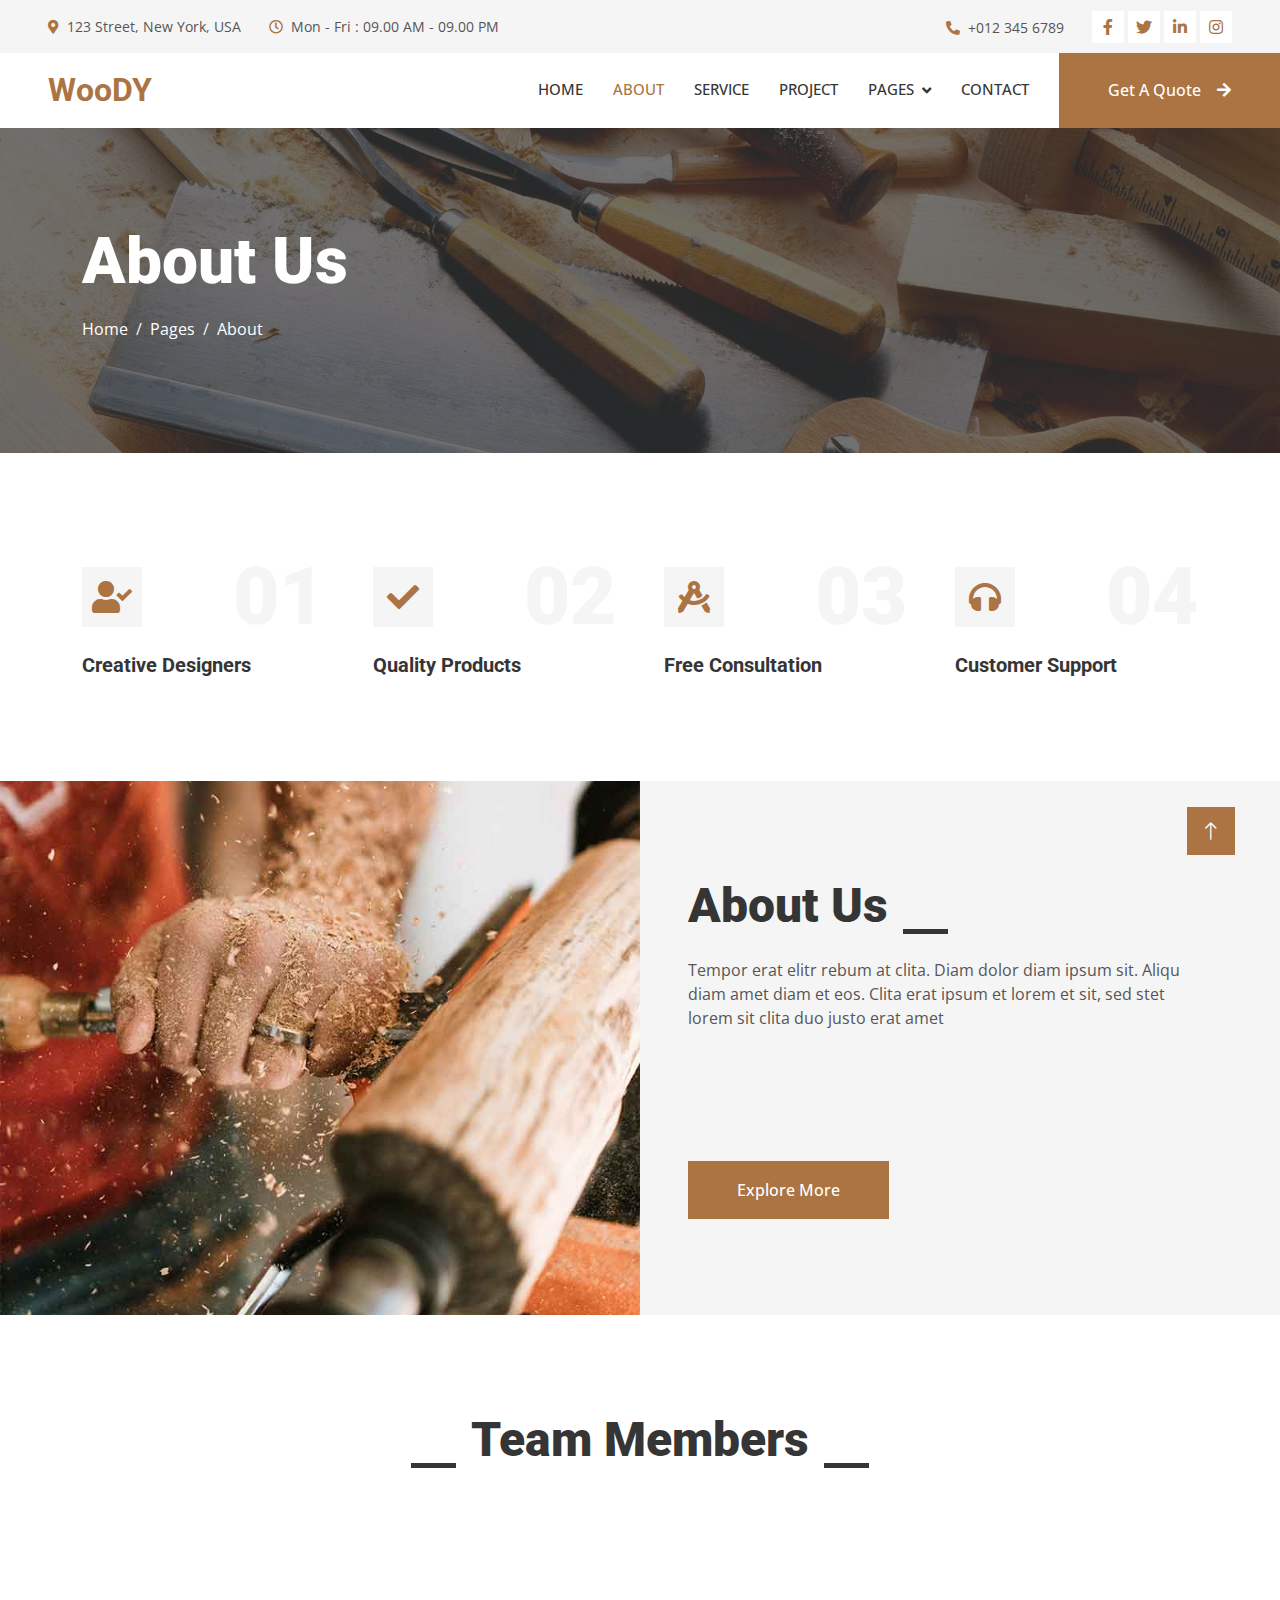
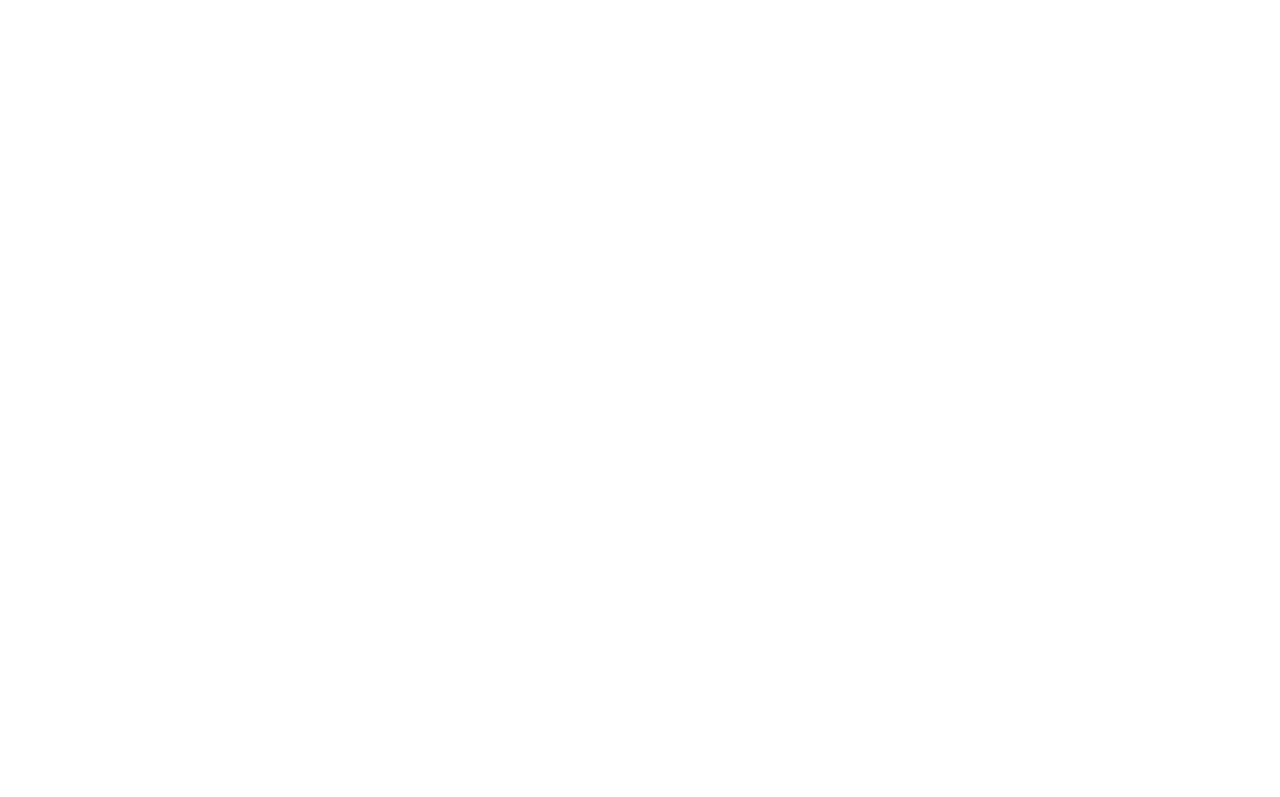
<file: about.html>
<!DOCTYPE html>
<html lang="en">

<head>
    <meta charset="utf-8">
    <title>Woody - Carpenter Website Template</title>
    <meta content="width=device-width, initial-scale=1.0" name="viewport">
    <meta content="" name="keywords">
    <meta content="" name="description">

    <!-- Favicon -->
    <link href="img/favicon.ico" rel="icon">

    <!-- Google Web Fonts -->
    <link rel="preconnect" href="https://fonts.googleapis.com">
    <link rel="preconnect" href="https://fonts.gstatic.com" crossorigin>
    <link href="https://fonts.googleapis.com/css2?family=Open+Sans:wght@400;500&family=Roboto:wght@500;700;900&display=swap" rel="stylesheet"> 

    <!-- Icon Font Stylesheet -->
    <link href="https://cdnjs.cloudflare.com/ajax/libs/font-awesome/5.10.0/css/all.min.css" rel="stylesheet">
    <link href="https://cdn.jsdelivr.net/npm/bootstrap-icons@1.4.1/font/bootstrap-icons.css" rel="stylesheet">

    <!-- Libraries Stylesheet -->
    <link href="lib/animate/animate.min.css" rel="stylesheet">
    <link href="lib/owlcarousel/assets/owl.carousel.min.css" rel="stylesheet">
    <link href="lib/lightbox/css/lightbox.min.css" rel="stylesheet">

    <!-- Customized Bootstrap Stylesheet -->
    <link href="css/bootstrap.min.css" rel="stylesheet">

    <!-- Template Stylesheet -->
    <link href="css/style.css" rel="stylesheet">
</head>

<body>
    <!-- Spinner Start -->
    <div id="spinner" class="show bg-white position-fixed translate-middle w-100 vh-100 top-50 start-50 d-flex align-items-center justify-content-center">
        <div class="spinner-grow text-primary" style="width: 3rem; height: 3rem;" role="status">
            <span class="sr-only">Loading...</span>
        </div>
    </div>
    <!-- Spinner End -->


    <!-- Topbar Start -->
    <div class="container-fluid bg-light p-0">
        <div class="row gx-0 d-none d-lg-flex">
            <div class="col-lg-7 px-5 text-start">
                <div class="h-100 d-inline-flex align-items-center py-3 me-4">
                    <small class="fa fa-map-marker-alt text-primary me-2"></small>
                    <small>123 Street, New York, USA</small>
                </div>
                <div class="h-100 d-inline-flex align-items-center py-3">
                    <small class="far fa-clock text-primary me-2"></small>
                    <small>Mon - Fri : 09.00 AM - 09.00 PM</small>
                </div>
            </div>
            <div class="col-lg-5 px-5 text-end">
                <div class="h-100 d-inline-flex align-items-center py-3 me-4">
                    <small class="fa fa-phone-alt text-primary me-2"></small>
                    <small>+012 345 6789</small>
                </div>
                <div class="h-100 d-inline-flex align-items-center">
                    <a class="btn btn-sm-square bg-white text-primary me-1" href=""><i class="fab fa-facebook-f"></i></a>
                    <a class="btn btn-sm-square bg-white text-primary me-1" href=""><i class="fab fa-twitter"></i></a>
                    <a class="btn btn-sm-square bg-white text-primary me-1" href=""><i class="fab fa-linkedin-in"></i></a>
                    <a class="btn btn-sm-square bg-white text-primary me-0" href=""><i class="fab fa-instagram"></i></a>
                </div>
            </div>
        </div>
    </div>
    <!-- Topbar End -->


    <!-- Navbar Start -->
    <nav class="navbar navbar-expand-lg bg-white navbar-light sticky-top p-0">
        <a href="index.html" class="navbar-brand d-flex align-items-center px-4 px-lg-5">
            <h2 class="m-0 text-primary">WooDY</h2>
        </a>
        <button type="button" class="navbar-toggler me-4" data-bs-toggle="collapse" data-bs-target="#navbarCollapse">
            <span class="navbar-toggler-icon"></span>
        </button>
        <div class="collapse navbar-collapse" id="navbarCollapse">
            <div class="navbar-nav ms-auto p-4 p-lg-0">
                <a href="index.html" class="nav-item nav-link">Home</a>
                <a href="about.html" class="nav-item nav-link active">About</a>
                <a href="service.html" class="nav-item nav-link">Service</a>
                <a href="project.html" class="nav-item nav-link">Project</a>
                <div class="nav-item dropdown">
                    <a href="#" class="nav-link dropdown-toggle" data-bs-toggle="dropdown">Pages</a>
                    <div class="dropdown-menu fade-up m-0">
                        <a href="feature.html" class="dropdown-item">Feature</a>
                        <a href="quote.html" class="dropdown-item">Free Quote</a>
                        <a href="team.html" class="dropdown-item">Our Team</a>
                        <a href="testimonial.html" class="dropdown-item">Testimonial</a>
                        <a href="404.html" class="dropdown-item">404 Page</a>
                    </div>
                </div>
                <a href="contact.html" class="nav-item nav-link">Contact</a>
            </div>
            <a href="" class="btn btn-primary py-4 px-lg-5 d-none d-lg-block">Get A Quote<i class="fa fa-arrow-right ms-3"></i></a>
        </div>
    </nav>
    <!-- Navbar End -->


    <!-- Page Header Start -->
    <div class="container-fluid page-header py-5 mb-5">
        <div class="container py-5">
            <h1 class="display-3 text-white mb-3 animated slideInDown">About Us</h1>
            <nav aria-label="breadcrumb animated slideInDown">
                <ol class="breadcrumb">
                    <li class="breadcrumb-item"><a class="text-white" href="#">Home</a></li>
                    <li class="breadcrumb-item"><a class="text-white" href="#">Pages</a></li>
                    <li class="breadcrumb-item text-white active" aria-current="page">About</li>
                </ol>
            </nav>
        </div>
    </div>
    <!-- Page Header End -->


    <!-- Feature Start -->
    <div class="container-xxl py-5">
        <div class="container">
            <div class="row g-5">
                <div class="col-md-6 col-lg-3 wow fadeIn" data-wow-delay="0.1s">
                    <div class="d-flex align-items-center justify-content-between mb-2">
                        <div class="d-flex align-items-center justify-content-center bg-light" style="width: 60px; height: 60px;">
                            <i class="fa fa-user-check fa-2x text-primary"></i>
                        </div>
                        <h1 class="display-1 text-light mb-0">01</h1>
                    </div>
                    <h5>Creative Designers</h5>
                </div>
                <div class="col-md-6 col-lg-3 wow fadeIn" data-wow-delay="0.3s">
                    <div class="d-flex align-items-center justify-content-between mb-2">
                        <div class="d-flex align-items-center justify-content-center bg-light" style="width: 60px; height: 60px;">
                            <i class="fa fa-check fa-2x text-primary"></i>
                        </div>
                        <h1 class="display-1 text-light mb-0">02</h1>
                    </div>
                    <h5>Quality Products</h5>
                </div>
                <div class="col-md-6 col-lg-3 wow fadeIn" data-wow-delay="0.5s">
                    <div class="d-flex align-items-center justify-content-between mb-2">
                        <div class="d-flex align-items-center justify-content-center bg-light" style="width: 60px; height: 60px;">
                            <i class="fa fa-drafting-compass fa-2x text-primary"></i>
                        </div>
                        <h1 class="display-1 text-light mb-0">03</h1>
                    </div>
                    <h5>Free Consultation</h5>
                </div>
                <div class="col-md-6 col-lg-3 wow fadeIn" data-wow-delay="0.7s">
                    <div class="d-flex align-items-center justify-content-between mb-2">
                        <div class="d-flex align-items-center justify-content-center bg-light" style="width: 60px; height: 60px;">
                            <i class="fa fa-headphones fa-2x text-primary"></i>
                        </div>
                        <h1 class="display-1 text-light mb-0">04</h1>
                    </div>
                    <h5>Customer Support</h5>
                </div>
            </div>
        </div>
    </div>
    <!-- Feature Start -->



    <!-- About Start -->
    <div class="container-fluid bg-light overflow-hidden my-5 px-lg-0">
        <div class="container about px-lg-0">
            <div class="row g-0 mx-lg-0">
                <div class="col-lg-6 ps-lg-0" style="min-height: 400px;">
                    <div class="position-relative h-100">
                        <img class="position-absolute img-fluid w-100 h-100" src="img/about.jpg" style="object-fit: cover;" alt="">
                    </div>
                </div>
                <div class="col-lg-6 about-text py-5 wow fadeIn" data-wow-delay="0.5s">
                    <div class="p-lg-5 pe-lg-0">
                        <div class="section-title text-start">
                            <h1 class="display-5 mb-4">About Us</h1>
                        </div>
                        <p class="mb-4 pb-2">Tempor erat elitr rebum at clita. Diam dolor diam ipsum sit. Aliqu diam amet diam et eos. Clita erat ipsum et lorem et sit, sed stet lorem sit clita duo justo erat amet</p>
                        <div class="row g-4 mb-4 pb-2">
                            <div class="col-sm-6 wow fadeIn" data-wow-delay="0.1s">
                                <div class="d-flex align-items-center">
                                    <div class="d-flex flex-shrink-0 align-items-center justify-content-center bg-white" style="width: 60px; height: 60px;">
                                        <i class="fa fa-users fa-2x text-primary"></i>
                                    </div>
                                    <div class="ms-3">
                                        <h2 class="text-primary mb-1" data-toggle="counter-up">1234</h2>
                                        <p class="fw-medium mb-0">Happy Clients</p>
                                    </div>
                                </div>
                            </div>
                            <div class="col-sm-6 wow fadeIn" data-wow-delay="0.3s">
                                <div class="d-flex align-items-center">
                                    <div class="d-flex flex-shrink-0 align-items-center justify-content-center bg-white" style="width: 60px; height: 60px;">
                                        <i class="fa fa-check fa-2x text-primary"></i>
                                    </div>
                                    <div class="ms-3">
                                        <h2 class="text-primary mb-1" data-toggle="counter-up">1234</h2>
                                        <p class="fw-medium mb-0">Projects Done</p>
                                    </div>
                                </div>
                            </div>
                        </div>
                        <a href="" class="btn btn-primary py-3 px-5">Explore More</a>
                    </div>
                </div>
            </div>
        </div>
    </div>
    <!-- About End -->


    <!-- Team Start -->
    <div class="container-xxl py-5">
        <div class="container">
            <div class="section-title text-center">
                <h1 class="display-5 mb-5">Team Members</h1>
            </div>
            <div class="row g-4">
                <div class="col-lg-3 col-md-6 wow fadeInUp" data-wow-delay="0.1s">
                    <div class="team-item">
                        <div class="overflow-hidden position-relative">
                            <img class="img-fluid" src="img/team-1.jpg" alt="">
                            <div class="team-social">
                                <a class="btn btn-square" href=""><i class="fab fa-facebook-f"></i></a>
                                <a class="btn btn-square" href=""><i class="fab fa-twitter"></i></a>
                                <a class="btn btn-square" href=""><i class="fab fa-instagram"></i></a>
                            </div>
                        </div>
                        <div class="text-center border border-5 border-light border-top-0 p-4">
                            <h5 class="mb-0">Full Name</h5>
                            <small>Designation</small>
                        </div>
                    </div>
                </div>
                <div class="col-lg-3 col-md-6 wow fadeInUp" data-wow-delay="0.3s">
                    <div class="team-item">
                        <div class="overflow-hidden position-relative">
                            <img class="img-fluid" src="img/team-2.jpg" alt="">
                            <div class="team-social">
                                <a class="btn btn-square" href=""><i class="fab fa-facebook-f"></i></a>
                                <a class="btn btn-square" href=""><i class="fab fa-twitter"></i></a>
                                <a class="btn btn-square" href=""><i class="fab fa-instagram"></i></a>
                            </div>
                        </div>
                        <div class="text-center border border-5 border-light border-top-0 p-4">
                            <h5 class="mb-0">Full Name</h5>
                            <small>Designation</small>
                        </div>
                    </div>
                </div>
                <div class="col-lg-3 col-md-6 wow fadeInUp" data-wow-delay="0.5s">
                    <div class="team-item">
                        <div class="overflow-hidden position-relative">
                            <img class="img-fluid" src="img/team-3.jpg" alt="">
                            <div class="team-social">
                                <a class="btn btn-square" href=""><i class="fab fa-facebook-f"></i></a>
                                <a class="btn btn-square" href=""><i class="fab fa-twitter"></i></a>
                                <a class="btn btn-square" href=""><i class="fab fa-instagram"></i></a>
                            </div>
                        </div>
                        <div class="text-center border border-5 border-light border-top-0 p-4">
                            <h5 class="mb-0">Full Name</h5>
                            <small>Designation</small>
                        </div>
                    </div>
                </div>
                <div class="col-lg-3 col-md-6 wow fadeInUp" data-wow-delay="0.7s">
                    <div class="team-item">
                        <div class="overflow-hidden position-relative">
                            <img class="img-fluid" src="img/team-4.jpg" alt="">
                            <div class="team-social">
                                <a class="btn btn-square" href=""><i class="fab fa-facebook-f"></i></a>
                                <a class="btn btn-square" href=""><i class="fab fa-twitter"></i></a>
                                <a class="btn btn-square" href=""><i class="fab fa-instagram"></i></a>
                            </div>
                        </div>
                        <div class="text-center border border-5 border-light border-top-0 p-4">
                            <h5 class="mb-0">Full Name</h5>
                            <small>Designation</small>
                        </div>
                    </div>
                </div>
            </div>
        </div>
    </div>
    <!-- Team End -->
        

    <!-- Footer Start -->
    <div class="container-fluid bg-dark text-light footer mt-5 pt-5 wow fadeIn" data-wow-delay="0.1s">
        <div class="container py-5">
            <div class="row g-5">
                <div class="col-lg-3 col-md-6">
                    <h4 class="text-light mb-4">Address</h4>
                    <p class="mb-2"><i class="fa fa-map-marker-alt me-3"></i>123 Street, New York, USA</p>
                    <p class="mb-2"><i class="fa fa-phone-alt me-3"></i>+012 345 67890</p>
                    <p class="mb-2"><i class="fa fa-envelope me-3"></i>info@example.com</p>
                    <div class="d-flex pt-2">
                        <a class="btn btn-outline-light btn-social" href=""><i class="fab fa-twitter"></i></a>
                        <a class="btn btn-outline-light btn-social" href=""><i class="fab fa-facebook-f"></i></a>
                        <a class="btn btn-outline-light btn-social" href=""><i class="fab fa-youtube"></i></a>
                        <a class="btn btn-outline-light btn-social" href=""><i class="fab fa-linkedin-in"></i></a>
                    </div>
                </div>
                <div class="col-lg-3 col-md-6">
                    <h4 class="text-light mb-4">Services</h4>
                    <a class="btn btn-link" href="">General Carpentry</a>
                    <a class="btn btn-link" href="">Furniture Remodeling</a>
                    <a class="btn btn-link" href="">Wooden Floor</a>
                    <a class="btn btn-link" href="">Wooden Furniture</a>
                    <a class="btn btn-link" href="">Custom Carpentry</a>
                </div>
                <div class="col-lg-3 col-md-6">
                    <h4 class="text-light mb-4">Quick Links</h4>
                    <a class="btn btn-link" href="">About Us</a>
                    <a class="btn btn-link" href="">Contact Us</a>
                    <a class="btn btn-link" href="">Our Services</a>
                    <a class="btn btn-link" href="">Terms & Condition</a>
                    <a class="btn btn-link" href="">Support</a>
                </div>
                <div class="col-lg-3 col-md-6">
                    <h4 class="text-light mb-4">Newsletter</h4>
                    <p>Dolor amet sit justo amet elitr clita ipsum elitr est.</p>
                    <div class="position-relative mx-auto" style="max-width: 400px;">
                        <input class="form-control border-0 w-100 py-3 ps-4 pe-5" type="text" placeholder="Your email">
                        <button type="button" class="btn btn-primary py-2 position-absolute top-0 end-0 mt-2 me-2">SignUp</button>
                    </div>
                </div>
            </div>
        </div>
        <div class="container">
            <div class="copyright">
                <div class="row">
                    <div class="col-md-6 text-center text-md-start mb-3 mb-md-0">
                        &copy; <a class="border-bottom" href="#">Your Site Name</a>, All Right Reserved.
                    </div>
                    <div class="col-md-6 text-center text-md-end">
                        <!--/*** This template is free as long as you keep the footer author’s credit link/attribution link/backlink. If you'd like to use the template without the footer author’s credit link/attribution link/backlink, you can purchase the Credit Removal License from "https://htmlcodex.com/credit-removal". Thank you for your support. ***/-->
                        Designed By <a class="border-bottom" href="https://htmlcodex.com">HTML Codex</a>
                    </div>
                </div>
            </div>
        </div>
    </div>
    <!-- Footer End -->


    <!-- Back to Top -->
    <a href="#" class="btn btn-lg btn-primary btn-lg-square rounded-0 back-to-top"><i class="bi bi-arrow-up"></i></a>


    <!-- JavaScript Libraries -->
    <script src="https://code.jquery.com/jquery-3.4.1.min.js"></script>
    <script src="https://cdn.jsdelivr.net/npm/bootstrap@5.0.0/dist/js/bootstrap.bundle.min.js"></script>
    <script src="lib/wow/wow.min.js"></script>
    <script src="lib/easing/easing.min.js"></script>
    <script src="lib/waypoints/waypoints.min.js"></script>
    <script src="lib/counterup/counterup.min.js"></script>
    <script src="lib/owlcarousel/owl.carousel.min.js"></script>
    <script src="lib/isotope/isotope.pkgd.min.js"></script>
    <script src="lib/lightbox/js/lightbox.min.js"></script>

    <!-- Template Javascript -->
    <script src="js/main.js"></script>
</body>

</html>
</file>
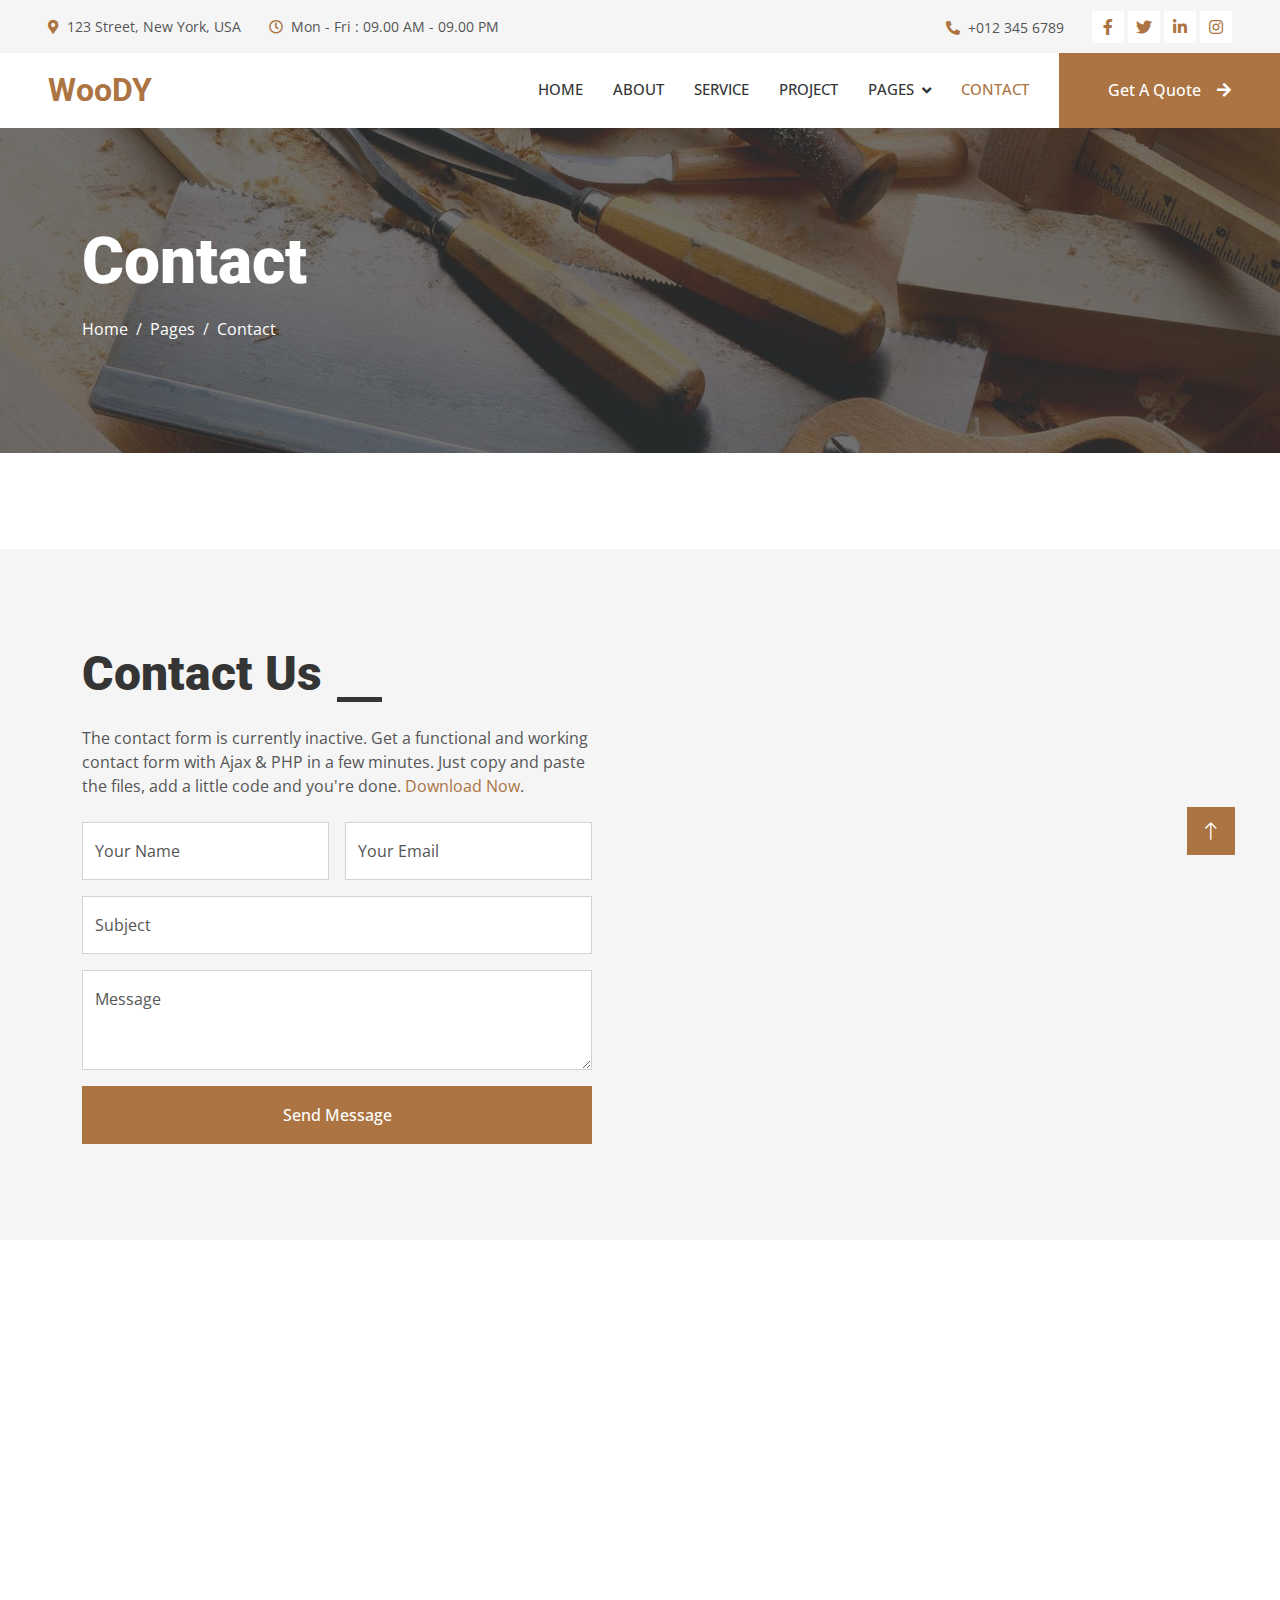
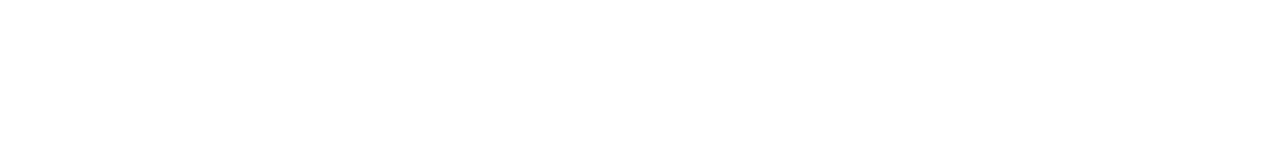
<file: contact.html>
<!DOCTYPE html>
<html lang="en">

<head>
    <meta charset="utf-8">
    <title>Woody - Carpenter Website Template</title>
    <meta content="width=device-width, initial-scale=1.0" name="viewport">
    <meta content="" name="keywords">
    <meta content="" name="description">

    <!-- Favicon -->
    <link href="img/favicon.ico" rel="icon">

    <!-- Google Web Fonts -->
    <link rel="preconnect" href="https://fonts.googleapis.com">
    <link rel="preconnect" href="https://fonts.gstatic.com" crossorigin>
    <link href="https://fonts.googleapis.com/css2?family=Open+Sans:wght@400;500&family=Roboto:wght@500;700;900&display=swap" rel="stylesheet"> 

    <!-- Icon Font Stylesheet -->
    <link href="https://cdnjs.cloudflare.com/ajax/libs/font-awesome/5.10.0/css/all.min.css" rel="stylesheet">
    <link href="https://cdn.jsdelivr.net/npm/bootstrap-icons@1.4.1/font/bootstrap-icons.css" rel="stylesheet">

    <!-- Libraries Stylesheet -->
    <link href="lib/animate/animate.min.css" rel="stylesheet">
    <link href="lib/owlcarousel/assets/owl.carousel.min.css" rel="stylesheet">
    <link href="lib/lightbox/css/lightbox.min.css" rel="stylesheet">

    <!-- Customized Bootstrap Stylesheet -->
    <link href="css/bootstrap.min.css" rel="stylesheet">

    <!-- Template Stylesheet -->
    <link href="css/style.css" rel="stylesheet">
</head>

<body>
    <!-- Spinner Start -->
    <div id="spinner" class="show bg-white position-fixed translate-middle w-100 vh-100 top-50 start-50 d-flex align-items-center justify-content-center">
        <div class="spinner-grow text-primary" style="width: 3rem; height: 3rem;" role="status">
            <span class="sr-only">Loading...</span>
        </div>
    </div>
    <!-- Spinner End -->


    <!-- Topbar Start -->
    <div class="container-fluid bg-light p-0">
        <div class="row gx-0 d-none d-lg-flex">
            <div class="col-lg-7 px-5 text-start">
                <div class="h-100 d-inline-flex align-items-center py-3 me-4">
                    <small class="fa fa-map-marker-alt text-primary me-2"></small>
                    <small>123 Street, New York, USA</small>
                </div>
                <div class="h-100 d-inline-flex align-items-center py-3">
                    <small class="far fa-clock text-primary me-2"></small>
                    <small>Mon - Fri : 09.00 AM - 09.00 PM</small>
                </div>
            </div>
            <div class="col-lg-5 px-5 text-end">
                <div class="h-100 d-inline-flex align-items-center py-3 me-4">
                    <small class="fa fa-phone-alt text-primary me-2"></small>
                    <small>+012 345 6789</small>
                </div>
                <div class="h-100 d-inline-flex align-items-center">
                    <a class="btn btn-sm-square bg-white text-primary me-1" href=""><i class="fab fa-facebook-f"></i></a>
                    <a class="btn btn-sm-square bg-white text-primary me-1" href=""><i class="fab fa-twitter"></i></a>
                    <a class="btn btn-sm-square bg-white text-primary me-1" href=""><i class="fab fa-linkedin-in"></i></a>
                    <a class="btn btn-sm-square bg-white text-primary me-0" href=""><i class="fab fa-instagram"></i></a>
                </div>
            </div>
        </div>
    </div>
    <!-- Topbar End -->


    <!-- Navbar Start -->
    <nav class="navbar navbar-expand-lg bg-white navbar-light sticky-top p-0">
        <a href="index.html" class="navbar-brand d-flex align-items-center px-4 px-lg-5">
            <h2 class="m-0 text-primary">WooDY</h2>
        </a>
        <button type="button" class="navbar-toggler me-4" data-bs-toggle="collapse" data-bs-target="#navbarCollapse">
            <span class="navbar-toggler-icon"></span>
        </button>
        <div class="collapse navbar-collapse" id="navbarCollapse">
            <div class="navbar-nav ms-auto p-4 p-lg-0">
                <a href="index.html" class="nav-item nav-link">Home</a>
                <a href="about.html" class="nav-item nav-link">About</a>
                <a href="service.html" class="nav-item nav-link">Service</a>
                <a href="project.html" class="nav-item nav-link">Project</a>
                <div class="nav-item dropdown">
                    <a href="#" class="nav-link dropdown-toggle" data-bs-toggle="dropdown">Pages</a>
                    <div class="dropdown-menu fade-up m-0">
                        <a href="feature.html" class="dropdown-item">Feature</a>
                        <a href="quote.html" class="dropdown-item">Free Quote</a>
                        <a href="team.html" class="dropdown-item">Our Team</a>
                        <a href="testimonial.html" class="dropdown-item">Testimonial</a>
                        <a href="404.html" class="dropdown-item">404 Page</a>
                    </div>
                </div>
                <a href="contact.html" class="nav-item nav-link active">Contact</a>
            </div>
            <a href="" class="btn btn-primary py-4 px-lg-5 d-none d-lg-block">Get A Quote<i class="fa fa-arrow-right ms-3"></i></a>
        </div>
    </nav>
    <!-- Navbar End -->


    <!-- Page Header Start -->
    <div class="container-fluid page-header py-5 mb-5">
        <div class="container py-5">
            <h1 class="display-3 text-white mb-3 animated slideInDown">Contact</h1>
            <nav aria-label="breadcrumb animated slideInDown">
                <ol class="breadcrumb">
                    <li class="breadcrumb-item"><a class="text-white" href="#">Home</a></li>
                    <li class="breadcrumb-item"><a class="text-white" href="#">Pages</a></li>
                    <li class="breadcrumb-item text-white active" aria-current="page">Contact</li>
                </ol>
            </nav>
        </div>
    </div>
    <!-- Page Header End -->


    <!-- Contact Start -->
    <div class="container-fluid bg-light overflow-hidden px-lg-0" style="margin: 6rem 0;">
        <div class="container contact px-lg-0">
            <div class="row g-0 mx-lg-0">
                <div class="col-lg-6 contact-text py-5 wow fadeIn" data-wow-delay="0.5s">
                    <div class="p-lg-5 ps-lg-0">
                        <div class="section-title text-start">
                            <h1 class="display-5 mb-4">Contact Us</h1>
                        </div>
                        <p class="mb-4">The contact form is currently inactive. Get a functional and working contact form with Ajax & PHP in a few minutes. Just copy and paste the files, add a little code and you're done. <a href="https://htmlcodex.com/contact-form">Download Now</a>.</p>
                        <form>
                            <div class="row g-3">
                                <div class="col-md-6">
                                    <div class="form-floating">
                                        <input type="text" class="form-control" id="name" placeholder="Your Name">
                                        <label for="name">Your Name</label>
                                    </div>
                                </div>
                                <div class="col-md-6">
                                    <div class="form-floating">
                                        <input type="email" class="form-control" id="email" placeholder="Your Email">
                                        <label for="email">Your Email</label>
                                    </div>
                                </div>
                                <div class="col-12">
                                    <div class="form-floating">
                                        <input type="text" class="form-control" id="subject" placeholder="Subject">
                                        <label for="subject">Subject</label>
                                    </div>
                                </div>
                                <div class="col-12">
                                    <div class="form-floating">
                                        <textarea class="form-control" placeholder="Leave a message here" id="message" style="height: 100px"></textarea>
                                        <label for="message">Message</label>
                                    </div>
                                </div>
                                <div class="col-12">
                                    <button class="btn btn-primary w-100 py-3" type="submit">Send Message</button>
                                </div>
                            </div>
                        </form>
                    </div>
                </div>
                <div class="col-lg-6 pe-lg-0" style="min-height: 400px;">
                    <div class="position-relative h-100">
                        <iframe class="position-absolute w-100 h-100" style="object-fit: cover;"
                        src="https://www.google.com/maps/embed?pb=!1m18!1m12!1m3!1d3001156.4288297426!2d-78.01371936852176!3d42.72876761954724!2m3!1f0!2f0!3f0!3m2!1i1024!2i768!4f13.1!3m3!1m2!1s0x4ccc4bf0f123a5a9%3A0xddcfc6c1de189567!2sNew%20York%2C%20USA!5e0!3m2!1sen!2sbd!4v1603794290143!5m2!1sen!2sbd"
                        frameborder="0" allowfullscreen="" aria-hidden="false"
                        tabindex="0"></iframe>
                    </div>
                </div>
            </div>
        </div>
    </div>
    <!-- Contact End -->


    <!-- Footer Start -->
    <div class="container-fluid bg-dark text-light footer pt-5 wow fadeIn" data-wow-delay="0.1s" style="margin-top: 6rem;">
        <div class="container py-5">
            <div class="row g-5">
                <div class="col-lg-3 col-md-6">
                    <h4 class="text-light mb-4">Address</h4>
                    <p class="mb-2"><i class="fa fa-map-marker-alt me-3"></i>123 Street, New York, USA</p>
                    <p class="mb-2"><i class="fa fa-phone-alt me-3"></i>+012 345 67890</p>
                    <p class="mb-2"><i class="fa fa-envelope me-3"></i>info@example.com</p>
                    <div class="d-flex pt-2">
                        <a class="btn btn-outline-light btn-social" href=""><i class="fab fa-twitter"></i></a>
                        <a class="btn btn-outline-light btn-social" href=""><i class="fab fa-facebook-f"></i></a>
                        <a class="btn btn-outline-light btn-social" href=""><i class="fab fa-youtube"></i></a>
                        <a class="btn btn-outline-light btn-social" href=""><i class="fab fa-linkedin-in"></i></a>
                    </div>
                </div>
                <div class="col-lg-3 col-md-6">
                    <h4 class="text-light mb-4">Services</h4>
                    <a class="btn btn-link" href="">Air Freight</a>
                    <a class="btn btn-link" href="">Sea Freight</a>
                    <a class="btn btn-link" href="">Road Freight</a>
                    <a class="btn btn-link" href="">Logistic Solutions</a>
                    <a class="btn btn-link" href="">Industry solutions</a>
                </div>
                <div class="col-lg-3 col-md-6">
                    <h4 class="text-light mb-4">Quick Links</h4>
                    <a class="btn btn-link" href="">About Us</a>
                    <a class="btn btn-link" href="">Contact Us</a>
                    <a class="btn btn-link" href="">Our Services</a>
                    <a class="btn btn-link" href="">Terms & Condition</a>
                    <a class="btn btn-link" href="">Support</a>
                </div>
                <div class="col-lg-3 col-md-6">
                    <h4 class="text-light mb-4">Newsletter</h4>
                    <p>Dolor amet sit justo amet elitr clita ipsum elitr est.</p>
                    <div class="position-relative mx-auto" style="max-width: 400px;">
                        <input class="form-control border-0 w-100 py-3 ps-4 pe-5" type="text" placeholder="Your email">
                        <button type="button" class="btn btn-primary py-2 position-absolute top-0 end-0 mt-2 me-2">SignUp</button>
                    </div>
                </div>
            </div>
        </div>
        <div class="container">
            <div class="copyright">
                <div class="row">
                    <div class="col-md-6 text-center text-md-start mb-3 mb-md-0">
                        &copy; <a class="border-bottom" href="#">Your Site Name</a>, All Right Reserved.
                    </div>
                    <div class="col-md-6 text-center text-md-end">
                        <!--/*** This template is free as long as you keep the footer author’s credit link/attribution link/backlink. If you'd like to use the template without the footer author’s credit link/attribution link/backlink, you can purchase the Credit Removal License from "https://htmlcodex.com/credit-removal". Thank you for your support. ***/-->
                        Designed By <a class="border-bottom" href="https://htmlcodex.com">HTML Codex</a>
                    </div>
                </div>
            </div>
        </div>
    </div>
    <!-- Footer End -->


    <!-- Back to Top -->
    <a href="#" class="btn btn-lg btn-primary btn-lg-square rounded-0 back-to-top"><i class="bi bi-arrow-up"></i></a>


    <!-- JavaScript Libraries -->
    <script src="https://code.jquery.com/jquery-3.4.1.min.js"></script>
    <script src="https://cdn.jsdelivr.net/npm/bootstrap@5.0.0/dist/js/bootstrap.bundle.min.js"></script>
    <script src="lib/wow/wow.min.js"></script>
    <script src="lib/easing/easing.min.js"></script>
    <script src="lib/waypoints/waypoints.min.js"></script>
    <script src="lib/counterup/counterup.min.js"></script>
    <script src="lib/owlcarousel/owl.carousel.min.js"></script>

    <!-- Template Javascript -->
    <script src="js/main.js"></script>
</body>

</html>
</file>
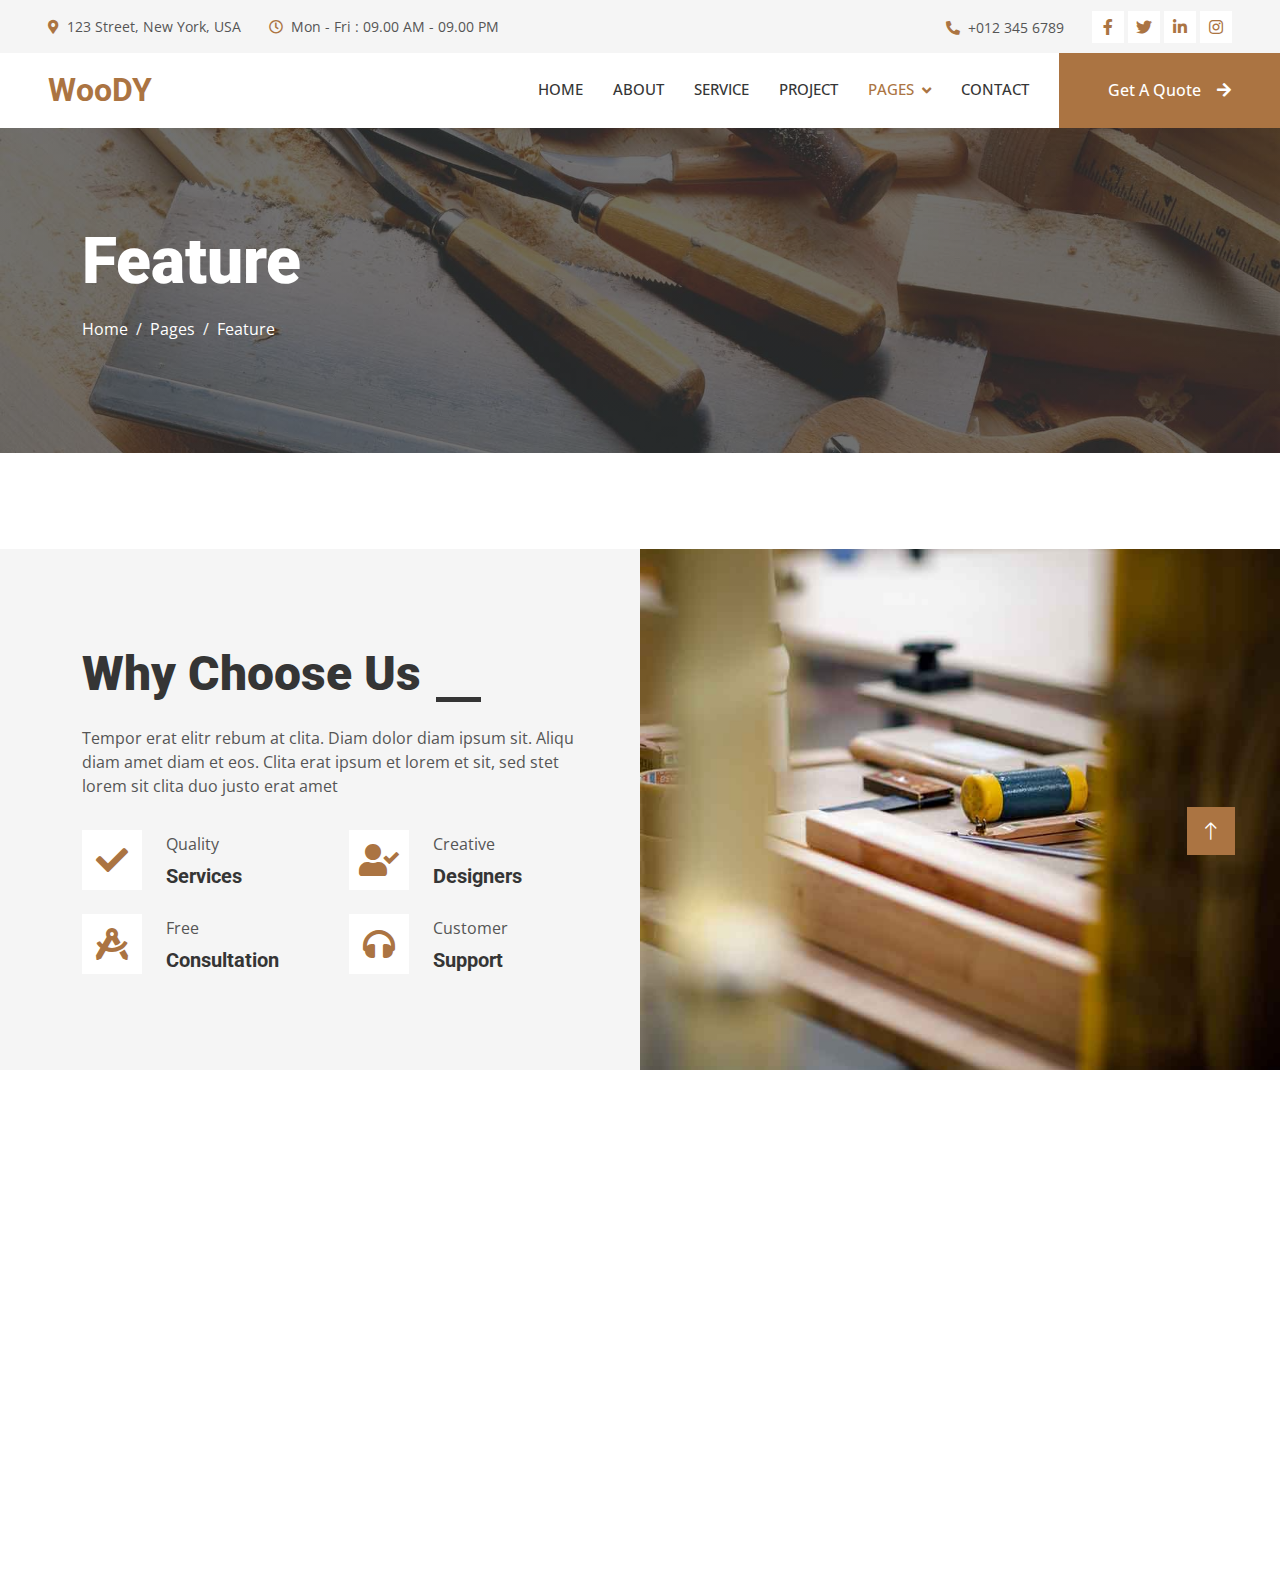
<file: feature.html>
<!DOCTYPE html>
<html lang="en">

<head>
    <meta charset="utf-8">
    <title>Woody - Carpenter Website Template</title>
    <meta content="width=device-width, initial-scale=1.0" name="viewport">
    <meta content="" name="keywords">
    <meta content="" name="description">

    <!-- Favicon -->
    <link href="img/favicon.ico" rel="icon">

    <!-- Google Web Fonts -->
    <link rel="preconnect" href="https://fonts.googleapis.com">
    <link rel="preconnect" href="https://fonts.gstatic.com" crossorigin>
    <link href="https://fonts.googleapis.com/css2?family=Open+Sans:wght@400;500&family=Roboto:wght@500;700;900&display=swap" rel="stylesheet"> 

    <!-- Icon Font Stylesheet -->
    <link href="https://cdnjs.cloudflare.com/ajax/libs/font-awesome/5.10.0/css/all.min.css" rel="stylesheet">
    <link href="https://cdn.jsdelivr.net/npm/bootstrap-icons@1.4.1/font/bootstrap-icons.css" rel="stylesheet">

    <!-- Libraries Stylesheet -->
    <link href="lib/animate/animate.min.css" rel="stylesheet">
    <link href="lib/owlcarousel/assets/owl.carousel.min.css" rel="stylesheet">
    <link href="lib/lightbox/css/lightbox.min.css" rel="stylesheet">

    <!-- Customized Bootstrap Stylesheet -->
    <link href="css/bootstrap.min.css" rel="stylesheet">

    <!-- Template Stylesheet -->
    <link href="css/style.css" rel="stylesheet">
</head>

<body>
    <!-- Spinner Start -->
    <div id="spinner" class="show bg-white position-fixed translate-middle w-100 vh-100 top-50 start-50 d-flex align-items-center justify-content-center">
        <div class="spinner-grow text-primary" style="width: 3rem; height: 3rem;" role="status">
            <span class="sr-only">Loading...</span>
        </div>
    </div>
    <!-- Spinner End -->


    <!-- Topbar Start -->
    <div class="container-fluid bg-light p-0">
        <div class="row gx-0 d-none d-lg-flex">
            <div class="col-lg-7 px-5 text-start">
                <div class="h-100 d-inline-flex align-items-center py-3 me-4">
                    <small class="fa fa-map-marker-alt text-primary me-2"></small>
                    <small>123 Street, New York, USA</small>
                </div>
                <div class="h-100 d-inline-flex align-items-center py-3">
                    <small class="far fa-clock text-primary me-2"></small>
                    <small>Mon - Fri : 09.00 AM - 09.00 PM</small>
                </div>
            </div>
            <div class="col-lg-5 px-5 text-end">
                <div class="h-100 d-inline-flex align-items-center py-3 me-4">
                    <small class="fa fa-phone-alt text-primary me-2"></small>
                    <small>+012 345 6789</small>
                </div>
                <div class="h-100 d-inline-flex align-items-center">
                    <a class="btn btn-sm-square bg-white text-primary me-1" href=""><i class="fab fa-facebook-f"></i></a>
                    <a class="btn btn-sm-square bg-white text-primary me-1" href=""><i class="fab fa-twitter"></i></a>
                    <a class="btn btn-sm-square bg-white text-primary me-1" href=""><i class="fab fa-linkedin-in"></i></a>
                    <a class="btn btn-sm-square bg-white text-primary me-0" href=""><i class="fab fa-instagram"></i></a>
                </div>
            </div>
        </div>
    </div>
    <!-- Topbar End -->


    <!-- Navbar Start -->
    <nav class="navbar navbar-expand-lg bg-white navbar-light sticky-top p-0">
        <a href="index.html" class="navbar-brand d-flex align-items-center px-4 px-lg-5">
            <h2 class="m-0 text-primary">WooDY</h2>
        </a>
        <button type="button" class="navbar-toggler me-4" data-bs-toggle="collapse" data-bs-target="#navbarCollapse">
            <span class="navbar-toggler-icon"></span>
        </button>
        <div class="collapse navbar-collapse" id="navbarCollapse">
            <div class="navbar-nav ms-auto p-4 p-lg-0">
                <a href="index.html" class="nav-item nav-link">Home</a>
                <a href="about.html" class="nav-item nav-link">About</a>
                <a href="service.html" class="nav-item nav-link">Service</a>
                <a href="project.html" class="nav-item nav-link">Project</a>
                <div class="nav-item dropdown">
                    <a href="#" class="nav-link dropdown-toggle active" data-bs-toggle="dropdown">Pages</a>
                    <div class="dropdown-menu fade-up m-0">
                        <a href="feature.html" class="dropdown-item active">Feature</a>
                        <a href="quote.html" class="dropdown-item">Free Quote</a>
                        <a href="team.html" class="dropdown-item">Our Team</a>
                        <a href="testimonial.html" class="dropdown-item">Testimonial</a>
                        <a href="404.html" class="dropdown-item">404 Page</a>
                    </div>
                </div>
                <a href="contact.html" class="nav-item nav-link">Contact</a>
            </div>
            <a href="" class="btn btn-primary py-4 px-lg-5 d-none d-lg-block">Get A Quote<i class="fa fa-arrow-right ms-3"></i></a>
        </div>
    </nav>
    <!-- Navbar End -->


    <!-- Page Header Start -->
    <div class="container-fluid page-header py-5 mb-5">
        <div class="container py-5">
            <h1 class="display-3 text-white mb-3 animated slideInDown">Feature</h1>
            <nav aria-label="breadcrumb animated slideInDown">
                <ol class="breadcrumb">
                    <li class="breadcrumb-item"><a class="text-white" href="#">Home</a></li>
                    <li class="breadcrumb-item"><a class="text-white" href="#">Pages</a></li>
                    <li class="breadcrumb-item text-white active" aria-current="page">Feature</li>
                </ol>
            </nav>
        </div>
    </div>
    <!-- Page Header End -->


    <!-- Feature Start -->
    <div class="container-fluid bg-light overflow-hidden px-lg-0" style="margin: 6rem 0;">
        <div class="container feature px-lg-0">
            <div class="row g-0 mx-lg-0">
                <div class="col-lg-6 feature-text py-5 wow fadeIn" data-wow-delay="0.5s">
                    <div class="p-lg-5 ps-lg-0">
                        <div class="section-title text-start">
                            <h1 class="display-5 mb-4">Why Choose Us</h1>
                        </div>
                        <p class="mb-4 pb-2">Tempor erat elitr rebum at clita. Diam dolor diam ipsum sit. Aliqu diam amet diam et eos. Clita erat ipsum et lorem et sit, sed stet lorem sit clita duo justo erat amet</p>
                        <div class="row g-4">
                            <div class="col-6">
                                <div class="d-flex align-items-center">
                                    <div class="d-flex flex-shrink-0 align-items-center justify-content-center bg-white" style="width: 60px; height: 60px;">
                                        <i class="fa fa-check fa-2x text-primary"></i>
                                    </div>
                                    <div class="ms-4">
                                        <p class="mb-2">Quality</p>
                                        <h5 class="mb-0">Services</h5>
                                    </div>
                                </div>
                            </div>
                            <div class="col-6">
                                <div class="d-flex align-items-center">
                                    <div class="d-flex flex-shrink-0 align-items-center justify-content-center bg-white" style="width: 60px; height: 60px;">
                                        <i class="fa fa-user-check fa-2x text-primary"></i>
                                    </div>
                                    <div class="ms-4">
                                        <p class="mb-2">Creative</p>
                                        <h5 class="mb-0">Designers</h5>
                                    </div>
                                </div>
                            </div>
                            <div class="col-6">
                                <div class="d-flex align-items-center">
                                    <div class="d-flex flex-shrink-0 align-items-center justify-content-center bg-white" style="width: 60px; height: 60px;">
                                        <i class="fa fa-drafting-compass fa-2x text-primary"></i>
                                    </div>
                                    <div class="ms-4">
                                        <p class="mb-2">Free</p>
                                        <h5 class="mb-0">Consultation</h5>
                                    </div>
                                </div>
                            </div>
                            <div class="col-6">
                                <div class="d-flex align-items-center">
                                    <div class="d-flex flex-shrink-0 align-items-center justify-content-center bg-white" style="width: 60px; height: 60px;">
                                        <i class="fa fa-headphones fa-2x text-primary"></i>
                                    </div>
                                    <div class="ms-4">
                                        <p class="mb-2">Customer</p>
                                        <h5 class="mb-0">Support</h5>
                                    </div>
                                </div>
                            </div>
                        </div>
                    </div>
                </div>
                <div class="col-lg-6 pe-lg-0" style="min-height: 400px;">
                    <div class="position-relative h-100">
                        <img class="position-absolute img-fluid w-100 h-100" src="img/feature.jpg" style="object-fit: cover;" alt="">
                    </div>
                </div>
            </div>
        </div>
    </div>
    <!-- Feature End -->
        

    <!-- Footer Start -->
    <div class="container-fluid bg-dark text-light footer mt-5 pt-5 wow fadeIn" data-wow-delay="0.1s">
        <div class="container py-5">
            <div class="row g-5">
                <div class="col-lg-3 col-md-6">
                    <h4 class="text-light mb-4">Address</h4>
                    <p class="mb-2"><i class="fa fa-map-marker-alt me-3"></i>123 Street, New York, USA</p>
                    <p class="mb-2"><i class="fa fa-phone-alt me-3"></i>+012 345 67890</p>
                    <p class="mb-2"><i class="fa fa-envelope me-3"></i>info@example.com</p>
                    <div class="d-flex pt-2">
                        <a class="btn btn-outline-light btn-social" href=""><i class="fab fa-twitter"></i></a>
                        <a class="btn btn-outline-light btn-social" href=""><i class="fab fa-facebook-f"></i></a>
                        <a class="btn btn-outline-light btn-social" href=""><i class="fab fa-youtube"></i></a>
                        <a class="btn btn-outline-light btn-social" href=""><i class="fab fa-linkedin-in"></i></a>
                    </div>
                </div>
                <div class="col-lg-3 col-md-6">
                    <h4 class="text-light mb-4">Services</h4>
                    <a class="btn btn-link" href="">General Carpentry</a>
                    <a class="btn btn-link" href="">Furniture Remodeling</a>
                    <a class="btn btn-link" href="">Wooden Floor</a>
                    <a class="btn btn-link" href="">Wooden Furniture</a>
                    <a class="btn btn-link" href="">Custom Carpentry</a>
                </div>
                <div class="col-lg-3 col-md-6">
                    <h4 class="text-light mb-4">Quick Links</h4>
                    <a class="btn btn-link" href="">About Us</a>
                    <a class="btn btn-link" href="">Contact Us</a>
                    <a class="btn btn-link" href="">Our Services</a>
                    <a class="btn btn-link" href="">Terms & Condition</a>
                    <a class="btn btn-link" href="">Support</a>
                </div>
                <div class="col-lg-3 col-md-6">
                    <h4 class="text-light mb-4">Newsletter</h4>
                    <p>Dolor amet sit justo amet elitr clita ipsum elitr est.</p>
                    <div class="position-relative mx-auto" style="max-width: 400px;">
                        <input class="form-control border-0 w-100 py-3 ps-4 pe-5" type="text" placeholder="Your email">
                        <button type="button" class="btn btn-primary py-2 position-absolute top-0 end-0 mt-2 me-2">SignUp</button>
                    </div>
                </div>
            </div>
        </div>
        <div class="container">
            <div class="copyright">
                <div class="row">
                    <div class="col-md-6 text-center text-md-start mb-3 mb-md-0">
                        &copy; <a class="border-bottom" href="#">Your Site Name</a>, All Right Reserved.
                    </div>
                    <div class="col-md-6 text-center text-md-end">
                        <!--/*** This template is free as long as you keep the footer author’s credit link/attribution link/backlink. If you'd like to use the template without the footer author’s credit link/attribution link/backlink, you can purchase the Credit Removal License from "https://htmlcodex.com/credit-removal". Thank you for your support. ***/-->
                        Designed By <a class="border-bottom" href="https://htmlcodex.com">HTML Codex</a>
                    </div>
                </div>
            </div>
        </div>
    </div>
    <!-- Footer End -->


    <!-- Back to Top -->
    <a href="#" class="btn btn-lg btn-primary btn-lg-square rounded-0 back-to-top"><i class="bi bi-arrow-up"></i></a>


    <!-- JavaScript Libraries -->
    <script src="https://code.jquery.com/jquery-3.4.1.min.js"></script>
    <script src="https://cdn.jsdelivr.net/npm/bootstrap@5.0.0/dist/js/bootstrap.bundle.min.js"></script>
    <script src="lib/wow/wow.min.js"></script>
    <script src="lib/easing/easing.min.js"></script>
    <script src="lib/waypoints/waypoints.min.js"></script>
    <script src="lib/counterup/counterup.min.js"></script>
    <script src="lib/owlcarousel/owl.carousel.min.js"></script>
    <script src="lib/isotope/isotope.pkgd.min.js"></script>
    <script src="lib/lightbox/js/lightbox.min.js"></script>

    <!-- Template Javascript -->
    <script src="js/main.js"></script>
</body>

</html>
</file>
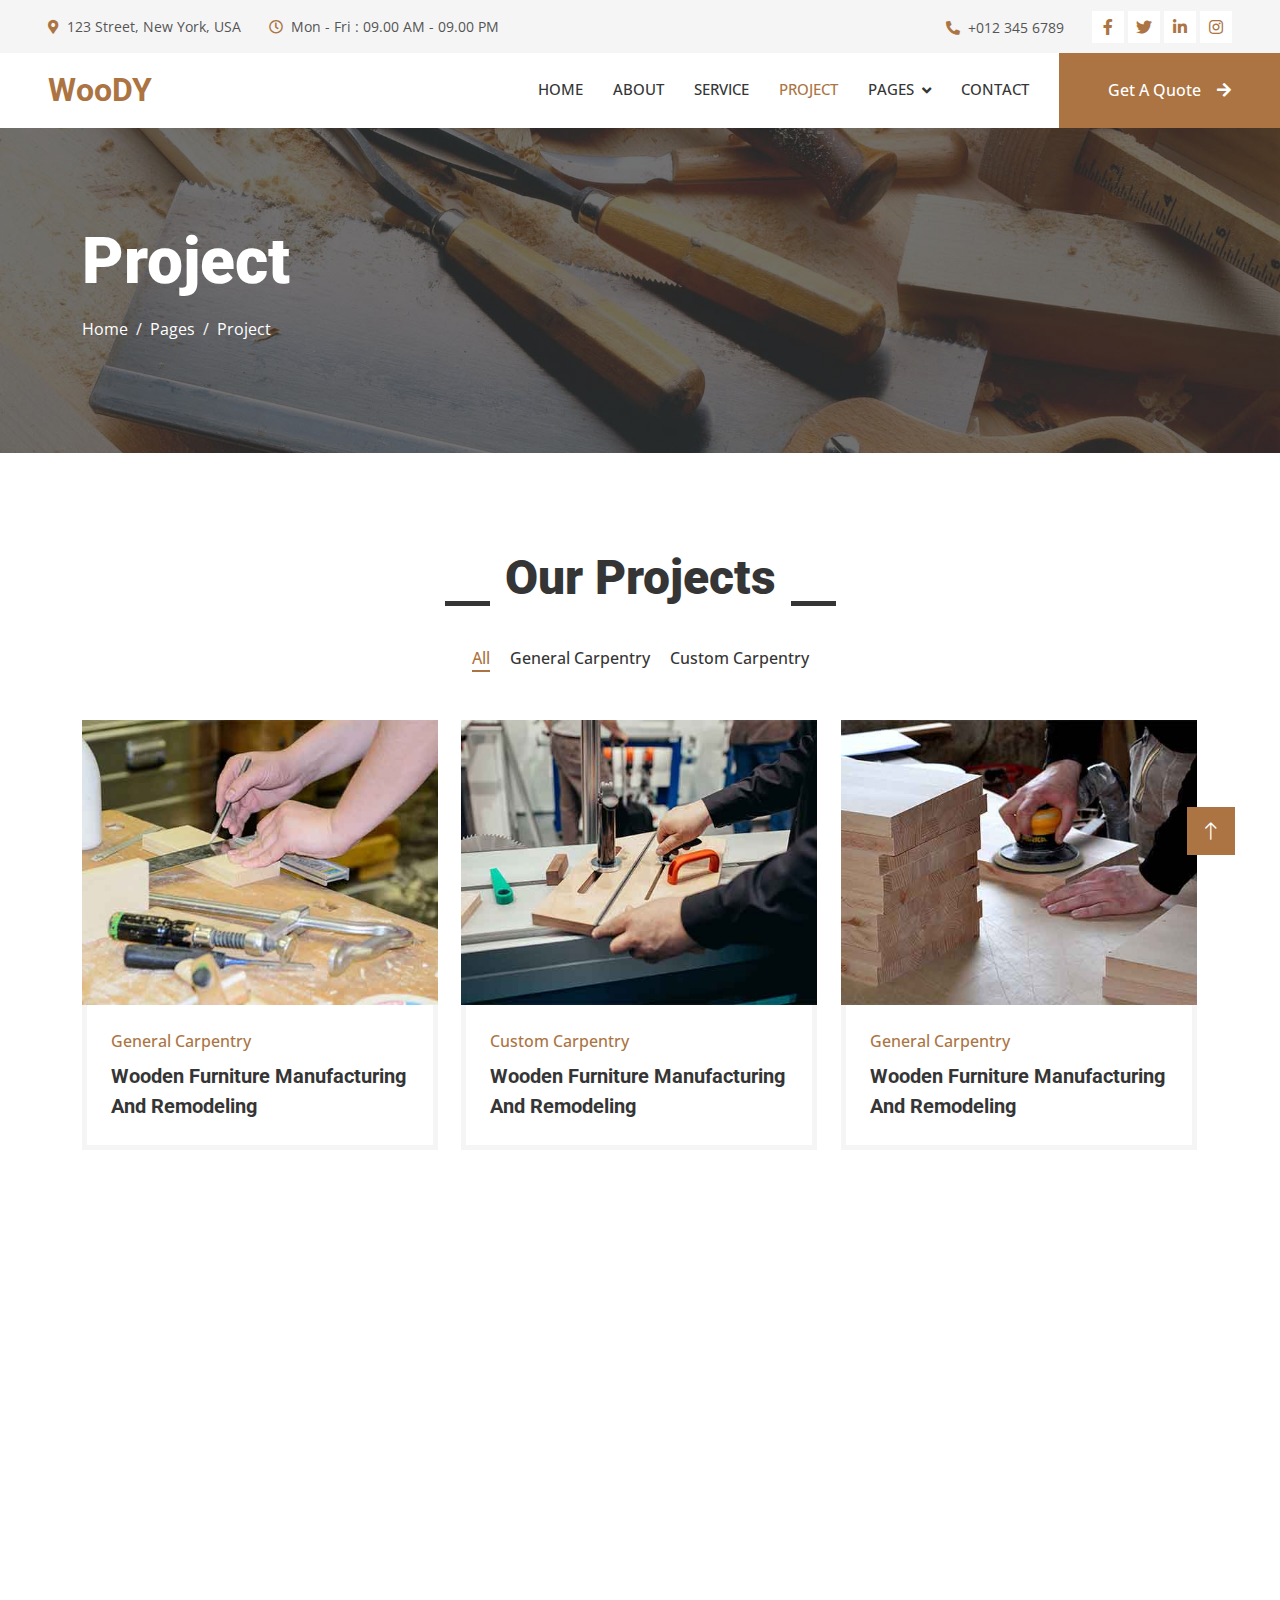
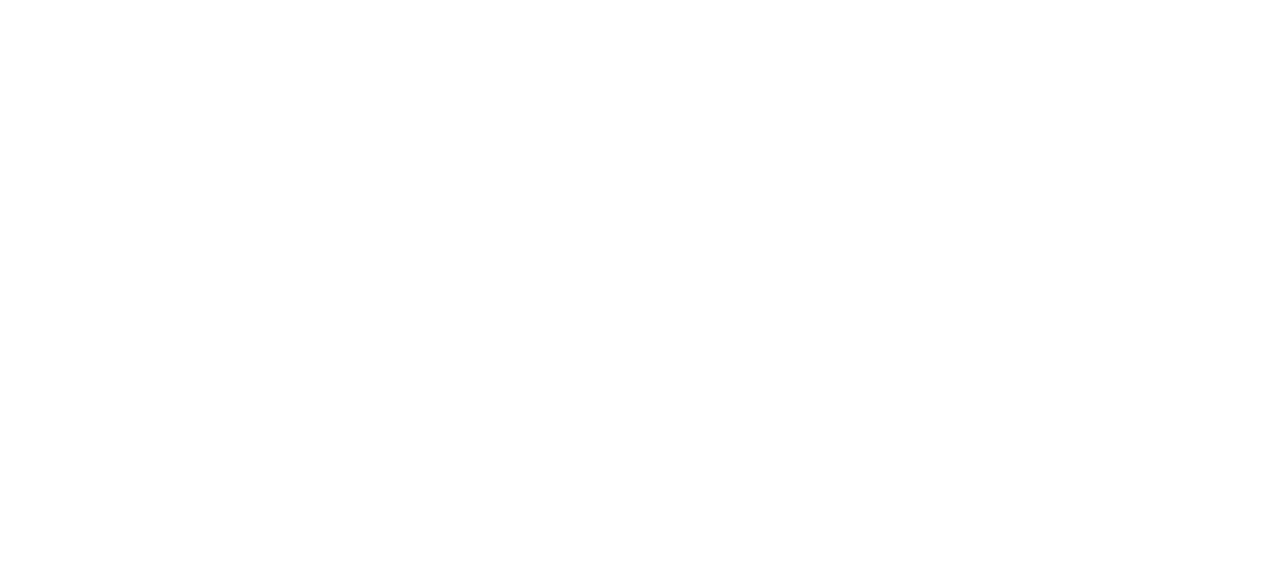
<file: project.html>
<!DOCTYPE html>
<html lang="en">

<head>
    <meta charset="utf-8">
    <title>Woody - Carpenter Website Template</title>
    <meta content="width=device-width, initial-scale=1.0" name="viewport">
    <meta content="" name="keywords">
    <meta content="" name="description">

    <!-- Favicon -->
    <link href="img/favicon.ico" rel="icon">

    <!-- Google Web Fonts -->
    <link rel="preconnect" href="https://fonts.googleapis.com">
    <link rel="preconnect" href="https://fonts.gstatic.com" crossorigin>
    <link href="https://fonts.googleapis.com/css2?family=Open+Sans:wght@400;500&family=Roboto:wght@500;700;900&display=swap" rel="stylesheet"> 

    <!-- Icon Font Stylesheet -->
    <link href="https://cdnjs.cloudflare.com/ajax/libs/font-awesome/5.10.0/css/all.min.css" rel="stylesheet">
    <link href="https://cdn.jsdelivr.net/npm/bootstrap-icons@1.4.1/font/bootstrap-icons.css" rel="stylesheet">

    <!-- Libraries Stylesheet -->
    <link href="lib/animate/animate.min.css" rel="stylesheet">
    <link href="lib/owlcarousel/assets/owl.carousel.min.css" rel="stylesheet">
    <link href="lib/lightbox/css/lightbox.min.css" rel="stylesheet">

    <!-- Customized Bootstrap Stylesheet -->
    <link href="css/bootstrap.min.css" rel="stylesheet">

    <!-- Template Stylesheet -->
    <link href="css/style.css" rel="stylesheet">
</head>

<body>
    <!-- Spinner Start -->
    <div id="spinner" class="show bg-white position-fixed translate-middle w-100 vh-100 top-50 start-50 d-flex align-items-center justify-content-center">
        <div class="spinner-grow text-primary" style="width: 3rem; height: 3rem;" role="status">
            <span class="sr-only">Loading...</span>
        </div>
    </div>
    <!-- Spinner End -->


    <!-- Topbar Start -->
    <div class="container-fluid bg-light p-0">
        <div class="row gx-0 d-none d-lg-flex">
            <div class="col-lg-7 px-5 text-start">
                <div class="h-100 d-inline-flex align-items-center py-3 me-4">
                    <small class="fa fa-map-marker-alt text-primary me-2"></small>
                    <small>123 Street, New York, USA</small>
                </div>
                <div class="h-100 d-inline-flex align-items-center py-3">
                    <small class="far fa-clock text-primary me-2"></small>
                    <small>Mon - Fri : 09.00 AM - 09.00 PM</small>
                </div>
            </div>
            <div class="col-lg-5 px-5 text-end">
                <div class="h-100 d-inline-flex align-items-center py-3 me-4">
                    <small class="fa fa-phone-alt text-primary me-2"></small>
                    <small>+012 345 6789</small>
                </div>
                <div class="h-100 d-inline-flex align-items-center">
                    <a class="btn btn-sm-square bg-white text-primary me-1" href=""><i class="fab fa-facebook-f"></i></a>
                    <a class="btn btn-sm-square bg-white text-primary me-1" href=""><i class="fab fa-twitter"></i></a>
                    <a class="btn btn-sm-square bg-white text-primary me-1" href=""><i class="fab fa-linkedin-in"></i></a>
                    <a class="btn btn-sm-square bg-white text-primary me-0" href=""><i class="fab fa-instagram"></i></a>
                </div>
            </div>
        </div>
    </div>
    <!-- Topbar End -->


    <!-- Navbar Start -->
    <nav class="navbar navbar-expand-lg bg-white navbar-light sticky-top p-0">
        <a href="index.html" class="navbar-brand d-flex align-items-center px-4 px-lg-5">
            <h2 class="m-0 text-primary">WooDY</h2>
        </a>
        <button type="button" class="navbar-toggler me-4" data-bs-toggle="collapse" data-bs-target="#navbarCollapse">
            <span class="navbar-toggler-icon"></span>
        </button>
        <div class="collapse navbar-collapse" id="navbarCollapse">
            <div class="navbar-nav ms-auto p-4 p-lg-0">
                <a href="index.html" class="nav-item nav-link">Home</a>
                <a href="about.html" class="nav-item nav-link">About</a>
                <a href="service.html" class="nav-item nav-link">Service</a>
                <a href="project.html" class="nav-item nav-link active">Project</a>
                <div class="nav-item dropdown">
                    <a href="#" class="nav-link dropdown-toggle" data-bs-toggle="dropdown">Pages</a>
                    <div class="dropdown-menu fade-up m-0">
                        <a href="feature.html" class="dropdown-item">Feature</a>
                        <a href="quote.html" class="dropdown-item">Free Quote</a>
                        <a href="team.html" class="dropdown-item">Our Team</a>
                        <a href="testimonial.html" class="dropdown-item">Testimonial</a>
                        <a href="404.html" class="dropdown-item">404 Page</a>
                    </div>
                </div>
                <a href="contact.html" class="nav-item nav-link">Contact</a>
            </div>
            <a href="" class="btn btn-primary py-4 px-lg-5 d-none d-lg-block">Get A Quote<i class="fa fa-arrow-right ms-3"></i></a>
        </div>
    </nav>
    <!-- Navbar End -->


    <!-- Page Header Start -->
    <div class="container-fluid page-header py-5 mb-5">
        <div class="container py-5">
            <h1 class="display-3 text-white mb-3 animated slideInDown">Project</h1>
            <nav aria-label="breadcrumb animated slideInDown">
                <ol class="breadcrumb">
                    <li class="breadcrumb-item"><a class="text-white" href="#">Home</a></li>
                    <li class="breadcrumb-item"><a class="text-white" href="#">Pages</a></li>
                    <li class="breadcrumb-item text-white active" aria-current="page">Project</li>
                </ol>
            </nav>
        </div>
    </div>
    <!-- Page Header End -->


    <!-- Projects Start -->
    <div class="container-xxl py-5">
        <div class="container">
            <div class="section-title text-center">
                <h1 class="display-5 mb-5">Our Projects</h1>
            </div>
            <div class="row mt-n2 wow fadeInUp" data-wow-delay="0.3s">
                <div class="col-12 text-center">
                    <ul class="list-inline mb-5" id="portfolio-flters">
                        <li class="mx-2 active" data-filter="*">All</li>
                        <li class="mx-2" data-filter=".first">General Carpentry</li>
                        <li class="mx-2" data-filter=".second">Custom Carpentry</li>
                    </ul>
                </div>
            </div>
            <div class="row g-4 portfolio-container">
                <div class="col-lg-4 col-md-6 portfolio-item first wow fadeInUp" data-wow-delay="0.1s">
                    <div class="rounded overflow-hidden">
                        <div class="position-relative overflow-hidden">
                            <img class="img-fluid w-100" src="img/portfolio-1.jpg" alt="">
                            <div class="portfolio-overlay">
                                <a class="btn btn-square btn-outline-light mx-1" href="img/portfolio-1.jpg" data-lightbox="portfolio"><i class="fa fa-eye"></i></a>
                                <a class="btn btn-square btn-outline-light mx-1" href=""><i class="fa fa-link"></i></a>
                            </div>
                        </div>
                        <div class="border border-5 border-light border-top-0 p-4">
                            <p class="text-primary fw-medium mb-2">General Carpentry</p>
                            <h5 class="lh-base mb-0">Wooden Furniture Manufacturing And Remodeling</a>
                        </div>
                    </div>
                </div>
                <div class="col-lg-4 col-md-6 portfolio-item second wow fadeInUp" data-wow-delay="0.3s">
                    <div class="rounded overflow-hidden">
                        <div class="position-relative overflow-hidden">
                            <img class="img-fluid w-100" src="img/portfolio-2.jpg" alt="">
                            <div class="portfolio-overlay">
                                <a class="btn btn-square btn-outline-light mx-1" href="img/portfolio-2.jpg" data-lightbox="portfolio"><i class="fa fa-eye"></i></a>
                                <a class="btn btn-square btn-outline-light mx-1" href=""><i class="fa fa-link"></i></a>
                            </div>
                        </div>
                        <div class="border border-5 border-light border-top-0 p-4">
                            <p class="text-primary fw-medium mb-2">Custom Carpentry</p>
                            <h5 class="lh-base mb-0">Wooden Furniture Manufacturing And Remodeling</a>
                        </div>
                    </div>
                </div>
                <div class="col-lg-4 col-md-6 portfolio-item first wow fadeInUp" data-wow-delay="0.5s">
                    <div class="rounded overflow-hidden">
                        <div class="position-relative overflow-hidden">
                            <img class="img-fluid w-100" src="img/portfolio-3.jpg" alt="">
                            <div class="portfolio-overlay">
                                <a class="btn btn-square btn-outline-light mx-1" href="img/portfolio-3.jpg" data-lightbox="portfolio"><i class="fa fa-eye"></i></a>
                                <a class="btn btn-square btn-outline-light mx-1" href=""><i class="fa fa-link"></i></a>
                            </div>
                        </div>
                        <div class="border border-5 border-light border-top-0 p-4">
                            <p class="text-primary fw-medium mb-2">General Carpentry</p>
                            <h5 class="lh-base mb-0">Wooden Furniture Manufacturing And Remodeling</a>
                        </div>
                    </div>
                </div>
                <div class="col-lg-4 col-md-6 portfolio-item second wow fadeInUp" data-wow-delay="0.1s">
                    <div class="rounded overflow-hidden">
                        <div class="position-relative overflow-hidden">
                            <img class="img-fluid w-100" src="img/portfolio-4.jpg" alt="">
                            <div class="portfolio-overlay">
                                <a class="btn btn-square btn-outline-light mx-1" href="img/portfolio-4.jpg" data-lightbox="portfolio"><i class="fa fa-eye"></i></a>
                                <a class="btn btn-square btn-outline-light mx-1" href=""><i class="fa fa-link"></i></a>
                            </div>
                        </div>
                        <div class="border border-5 border-light border-top-0 p-4">
                            <p class="text-primary fw-medium mb-2">Custom Carpentry</p>
                            <h5 class="lh-base mb-0">Wooden Furniture Manufacturing And Remodeling</a>
                        </div>
                    </div>
                </div>
                <div class="col-lg-4 col-md-6 portfolio-item first wow fadeInUp" data-wow-delay="0.3s">
                    <div class="rounded overflow-hidden">
                        <div class="position-relative overflow-hidden">
                            <img class="img-fluid w-100" src="img/portfolio-5.jpg" alt="">
                            <div class="portfolio-overlay">
                                <a class="btn btn-square btn-outline-light mx-1" href="img/portfolio-5.jpg" data-lightbox="portfolio"><i class="fa fa-eye"></i></a>
                                <a class="btn btn-square btn-outline-light mx-1" href=""><i class="fa fa-link"></i></a>
                            </div>
                        </div>
                        <div class="border border-5 border-light border-top-0 p-4">
                            <p class="text-primary fw-medium mb-2">General Carpentry</p>
                            <h5 class="lh-base mb-0">Wooden Furniture Manufacturing And Remodeling</a>
                        </div>
                    </div>
                </div>
                <div class="col-lg-4 col-md-6 portfolio-item second wow fadeInUp" data-wow-delay="0.5s">
                    <div class="rounded overflow-hidden">
                        <div class="position-relative overflow-hidden">
                            <img class="img-fluid w-100" src="img/portfolio-6.jpg" alt="">
                            <div class="portfolio-overlay">
                                <a class="btn btn-square btn-outline-light mx-1" href="img/portfolio-6.jpg" data-lightbox="portfolio"><i class="fa fa-eye"></i></a>
                                <a class="btn btn-square btn-outline-light mx-1" href=""><i class="fa fa-link"></i></a>
                            </div>
                        </div>
                        <div class="border border-5 border-light border-top-0 p-4">
                            <p class="text-primary fw-medium mb-2">Custom Carpentry</p>
                            <h5 class="lh-base mb-0">Wooden Furniture Manufacturing And Remodeling</a>
                        </div>
                    </div>
                </div>
            </div>
        </div>
    </div>
    <!-- Projects End -->
        

    <!-- Footer Start -->
    <div class="container-fluid bg-dark text-light footer mt-5 pt-5 wow fadeIn" data-wow-delay="0.1s">
        <div class="container py-5">
            <div class="row g-5">
                <div class="col-lg-3 col-md-6">
                    <h4 class="text-light mb-4">Address</h4>
                    <p class="mb-2"><i class="fa fa-map-marker-alt me-3"></i>123 Street, New York, USA</p>
                    <p class="mb-2"><i class="fa fa-phone-alt me-3"></i>+012 345 67890</p>
                    <p class="mb-2"><i class="fa fa-envelope me-3"></i>info@example.com</p>
                    <div class="d-flex pt-2">
                        <a class="btn btn-outline-light btn-social" href=""><i class="fab fa-twitter"></i></a>
                        <a class="btn btn-outline-light btn-social" href=""><i class="fab fa-facebook-f"></i></a>
                        <a class="btn btn-outline-light btn-social" href=""><i class="fab fa-youtube"></i></a>
                        <a class="btn btn-outline-light btn-social" href=""><i class="fab fa-linkedin-in"></i></a>
                    </div>
                </div>
                <div class="col-lg-3 col-md-6">
                    <h4 class="text-light mb-4">Services</h4>
                    <a class="btn btn-link" href="">General Carpentry</a>
                    <a class="btn btn-link" href="">Furniture Remodeling</a>
                    <a class="btn btn-link" href="">Wooden Floor</a>
                    <a class="btn btn-link" href="">Wooden Furniture</a>
                    <a class="btn btn-link" href="">Custom Carpentry</a>
                </div>
                <div class="col-lg-3 col-md-6">
                    <h4 class="text-light mb-4">Quick Links</h4>
                    <a class="btn btn-link" href="">About Us</a>
                    <a class="btn btn-link" href="">Contact Us</a>
                    <a class="btn btn-link" href="">Our Services</a>
                    <a class="btn btn-link" href="">Terms & Condition</a>
                    <a class="btn btn-link" href="">Support</a>
                </div>
                <div class="col-lg-3 col-md-6">
                    <h4 class="text-light mb-4">Newsletter</h4>
                    <p>Dolor amet sit justo amet elitr clita ipsum elitr est.</p>
                    <div class="position-relative mx-auto" style="max-width: 400px;">
                        <input class="form-control border-0 w-100 py-3 ps-4 pe-5" type="text" placeholder="Your email">
                        <button type="button" class="btn btn-primary py-2 position-absolute top-0 end-0 mt-2 me-2">SignUp</button>
                    </div>
                </div>
            </div>
        </div>
        <div class="container">
            <div class="copyright">
                <div class="row">
                    <div class="col-md-6 text-center text-md-start mb-3 mb-md-0">
                        &copy; <a class="border-bottom" href="#">Your Site Name</a>, All Right Reserved.
                    </div>
                    <div class="col-md-6 text-center text-md-end">
                        <!--/*** This template is free as long as you keep the footer author’s credit link/attribution link/backlink. If you'd like to use the template without the footer author’s credit link/attribution link/backlink, you can purchase the Credit Removal License from "https://htmlcodex.com/credit-removal". Thank you for your support. ***/-->
                        Designed By <a class="border-bottom" href="https://htmlcodex.com">HTML Codex</a>
                    </div>
                </div>
            </div>
        </div>
    </div>
    <!-- Footer End -->


    <!-- Back to Top -->
    <a href="#" class="btn btn-lg btn-primary btn-lg-square rounded-0 back-to-top"><i class="bi bi-arrow-up"></i></a>


    <!-- JavaScript Libraries -->
    <script src="https://code.jquery.com/jquery-3.4.1.min.js"></script>
    <script src="https://cdn.jsdelivr.net/npm/bootstrap@5.0.0/dist/js/bootstrap.bundle.min.js"></script>
    <script src="lib/wow/wow.min.js"></script>
    <script src="lib/easing/easing.min.js"></script>
    <script src="lib/waypoints/waypoints.min.js"></script>
    <script src="lib/counterup/counterup.min.js"></script>
    <script src="lib/owlcarousel/owl.carousel.min.js"></script>
    <script src="lib/isotope/isotope.pkgd.min.js"></script>
    <script src="lib/lightbox/js/lightbox.min.js"></script>

    <!-- Template Javascript -->
    <script src="js/main.js"></script>
</body>

</html>
</file>
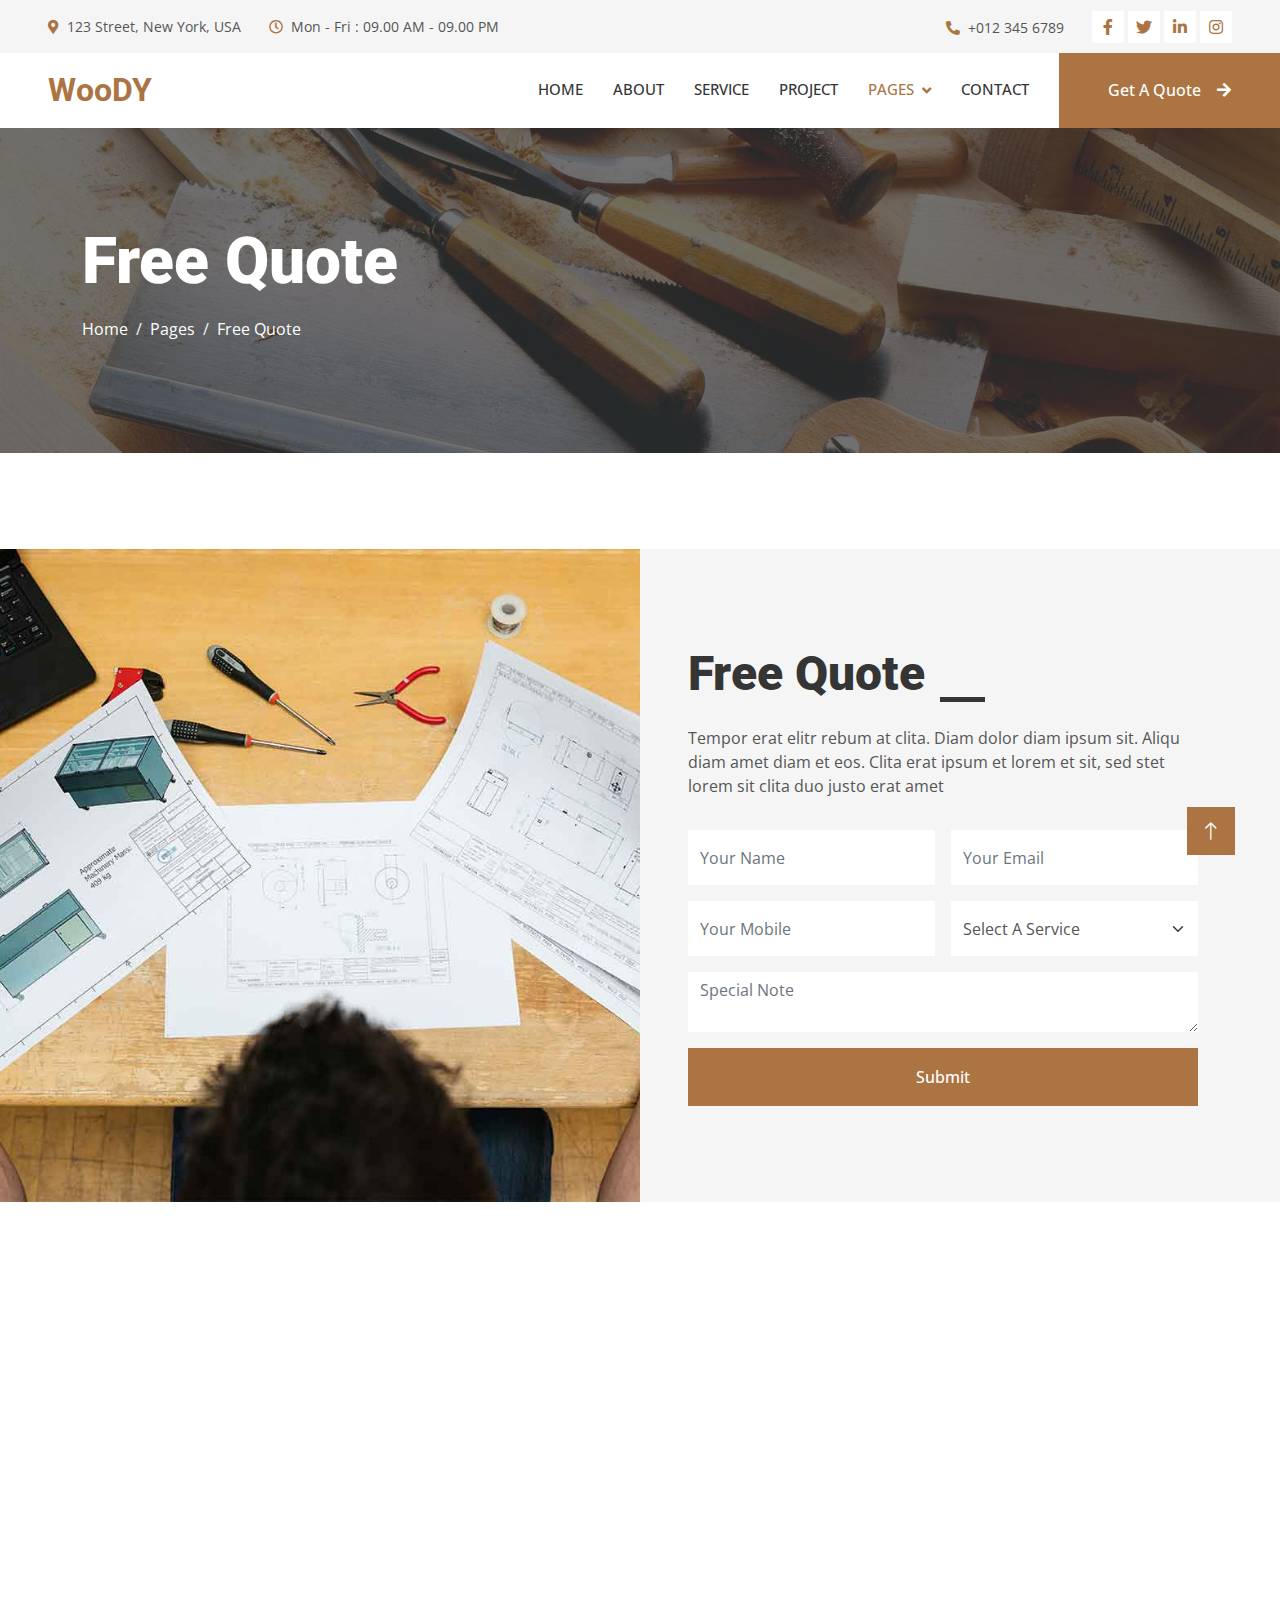
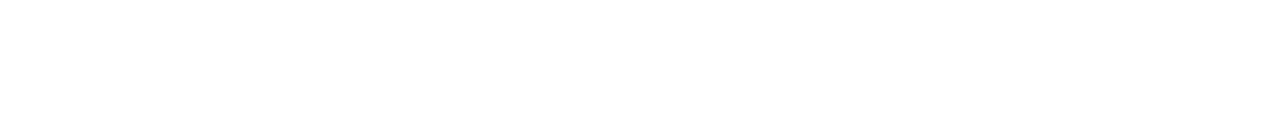
<file: quote.html>
<!DOCTYPE html>
<html lang="en">

<head>
    <meta charset="utf-8">
    <title>Woody - Carpenter Website Template</title>
    <meta content="width=device-width, initial-scale=1.0" name="viewport">
    <meta content="" name="keywords">
    <meta content="" name="description">

    <!-- Favicon -->
    <link href="img/favicon.ico" rel="icon">

    <!-- Google Web Fonts -->
    <link rel="preconnect" href="https://fonts.googleapis.com">
    <link rel="preconnect" href="https://fonts.gstatic.com" crossorigin>
    <link href="https://fonts.googleapis.com/css2?family=Open+Sans:wght@400;500&family=Roboto:wght@500;700;900&display=swap" rel="stylesheet"> 

    <!-- Icon Font Stylesheet -->
    <link href="https://cdnjs.cloudflare.com/ajax/libs/font-awesome/5.10.0/css/all.min.css" rel="stylesheet">
    <link href="https://cdn.jsdelivr.net/npm/bootstrap-icons@1.4.1/font/bootstrap-icons.css" rel="stylesheet">

    <!-- Libraries Stylesheet -->
    <link href="lib/animate/animate.min.css" rel="stylesheet">
    <link href="lib/owlcarousel/assets/owl.carousel.min.css" rel="stylesheet">
    <link href="lib/lightbox/css/lightbox.min.css" rel="stylesheet">

    <!-- Customized Bootstrap Stylesheet -->
    <link href="css/bootstrap.min.css" rel="stylesheet">

    <!-- Template Stylesheet -->
    <link href="css/style.css" rel="stylesheet">
</head>

<body>
    <!-- Spinner Start -->
    <div id="spinner" class="show bg-white position-fixed translate-middle w-100 vh-100 top-50 start-50 d-flex align-items-center justify-content-center">
        <div class="spinner-grow text-primary" style="width: 3rem; height: 3rem;" role="status">
            <span class="sr-only">Loading...</span>
        </div>
    </div>
    <!-- Spinner End -->


    <!-- Topbar Start -->
    <div class="container-fluid bg-light p-0">
        <div class="row gx-0 d-none d-lg-flex">
            <div class="col-lg-7 px-5 text-start">
                <div class="h-100 d-inline-flex align-items-center py-3 me-4">
                    <small class="fa fa-map-marker-alt text-primary me-2"></small>
                    <small>123 Street, New York, USA</small>
                </div>
                <div class="h-100 d-inline-flex align-items-center py-3">
                    <small class="far fa-clock text-primary me-2"></small>
                    <small>Mon - Fri : 09.00 AM - 09.00 PM</small>
                </div>
            </div>
            <div class="col-lg-5 px-5 text-end">
                <div class="h-100 d-inline-flex align-items-center py-3 me-4">
                    <small class="fa fa-phone-alt text-primary me-2"></small>
                    <small>+012 345 6789</small>
                </div>
                <div class="h-100 d-inline-flex align-items-center">
                    <a class="btn btn-sm-square bg-white text-primary me-1" href=""><i class="fab fa-facebook-f"></i></a>
                    <a class="btn btn-sm-square bg-white text-primary me-1" href=""><i class="fab fa-twitter"></i></a>
                    <a class="btn btn-sm-square bg-white text-primary me-1" href=""><i class="fab fa-linkedin-in"></i></a>
                    <a class="btn btn-sm-square bg-white text-primary me-0" href=""><i class="fab fa-instagram"></i></a>
                </div>
            </div>
        </div>
    </div>
    <!-- Topbar End -->


    <!-- Navbar Start -->
    <nav class="navbar navbar-expand-lg bg-white navbar-light sticky-top p-0">
        <a href="index.html" class="navbar-brand d-flex align-items-center px-4 px-lg-5">
            <h2 class="m-0 text-primary">WooDY</h2>
        </a>
        <button type="button" class="navbar-toggler me-4" data-bs-toggle="collapse" data-bs-target="#navbarCollapse">
            <span class="navbar-toggler-icon"></span>
        </button>
        <div class="collapse navbar-collapse" id="navbarCollapse">
            <div class="navbar-nav ms-auto p-4 p-lg-0">
                <a href="index.html" class="nav-item nav-link">Home</a>
                <a href="about.html" class="nav-item nav-link">About</a>
                <a href="service.html" class="nav-item nav-link">Service</a>
                <a href="project.html" class="nav-item nav-link">Project</a>
                <div class="nav-item dropdown">
                    <a href="#" class="nav-link dropdown-toggle active" data-bs-toggle="dropdown">Pages</a>
                    <div class="dropdown-menu fade-up m-0">
                        <a href="feature.html" class="dropdown-item">Feature</a>
                        <a href="quote.html" class="dropdown-item active">Free Quote</a>
                        <a href="team.html" class="dropdown-item">Our Team</a>
                        <a href="testimonial.html" class="dropdown-item">Testimonial</a>
                        <a href="404.html" class="dropdown-item">404 Page</a>
                    </div>
                </div>
                <a href="contact.html" class="nav-item nav-link">Contact</a>
            </div>
            <a href="" class="btn btn-primary py-4 px-lg-5 d-none d-lg-block">Get A Quote<i class="fa fa-arrow-right ms-3"></i></a>
        </div>
    </nav>
    <!-- Navbar End -->


    <!-- Page Header Start -->
    <div class="container-fluid page-header py-5 mb-5">
        <div class="container py-5">
            <h1 class="display-3 text-white mb-3 animated slideInDown">Free Quote</h1>
            <nav aria-label="breadcrumb animated slideInDown">
                <ol class="breadcrumb">
                    <li class="breadcrumb-item"><a class="text-white" href="#">Home</a></li>
                    <li class="breadcrumb-item"><a class="text-white" href="#">Pages</a></li>
                    <li class="breadcrumb-item text-white active" aria-current="page">Free Quote</li>
                </ol>
            </nav>
        </div>
    </div>
    <!-- Page Header End -->


    <!-- Quote Start -->
    <div class="container-fluid bg-light overflow-hidden px-lg-0" style="margin: 6rem 0;">
        <div class="container quote px-lg-0">
            <div class="row g-0 mx-lg-0">
                <div class="col-lg-6 ps-lg-0" style="min-height: 400px;">
                    <div class="position-relative h-100">
                        <img class="position-absolute img-fluid w-100 h-100" src="img/quote.jpg" style="object-fit: cover;" alt="">
                    </div>
                </div>
                <div class="col-lg-6 quote-text py-5 wow fadeIn" data-wow-delay="0.5s">
                    <div class="p-lg-5 pe-lg-0">
                        <div class="section-title text-start">
                            <h1 class="display-5 mb-4">Free Quote</h1>
                        </div>
                        <p class="mb-4 pb-2">Tempor erat elitr rebum at clita. Diam dolor diam ipsum sit. Aliqu diam amet diam et eos. Clita erat ipsum et lorem et sit, sed stet lorem sit clita duo justo erat amet</p>
                        <form>
                            <div class="row g-3">
                                <div class="col-12 col-sm-6">
                                    <input type="text" class="form-control border-0" placeholder="Your Name" style="height: 55px;">
                                </div>
                                <div class="col-12 col-sm-6">
                                    <input type="email" class="form-control border-0" placeholder="Your Email" style="height: 55px;">
                                </div>
                                <div class="col-12 col-sm-6">
                                    <input type="text" class="form-control border-0" placeholder="Your Mobile" style="height: 55px;">
                                </div>
                                <div class="col-12 col-sm-6">
                                    <select class="form-select border-0" style="height: 55px;">
                                        <option selected>Select A Service</option>
                                        <option value="1">Service 1</option>
                                        <option value="2">Service 2</option>
                                        <option value="3">Service 3</option>
                                    </select>
                                </div>
                                <div class="col-12">
                                    <textarea class="form-control border-0" placeholder="Special Note"></textarea>
                                </div>
                                <div class="col-12">
                                    <button class="btn btn-primary w-100 py-3" type="submit">Submit</button>
                                </div>
                            </div>
                        </form>
                    </div>
                </div>
            </div>
        </div>
    </div>
    <!-- Quote End -->
        

    <!-- Footer Start -->
    <div class="container-fluid bg-dark text-light footer mt-5 pt-5 wow fadeIn" data-wow-delay="0.1s">
        <div class="container py-5">
            <div class="row g-5">
                <div class="col-lg-3 col-md-6">
                    <h4 class="text-light mb-4">Address</h4>
                    <p class="mb-2"><i class="fa fa-map-marker-alt me-3"></i>123 Street, New York, USA</p>
                    <p class="mb-2"><i class="fa fa-phone-alt me-3"></i>+012 345 67890</p>
                    <p class="mb-2"><i class="fa fa-envelope me-3"></i>info@example.com</p>
                    <div class="d-flex pt-2">
                        <a class="btn btn-outline-light btn-social" href=""><i class="fab fa-twitter"></i></a>
                        <a class="btn btn-outline-light btn-social" href=""><i class="fab fa-facebook-f"></i></a>
                        <a class="btn btn-outline-light btn-social" href=""><i class="fab fa-youtube"></i></a>
                        <a class="btn btn-outline-light btn-social" href=""><i class="fab fa-linkedin-in"></i></a>
                    </div>
                </div>
                <div class="col-lg-3 col-md-6">
                    <h4 class="text-light mb-4">Services</h4>
                    <a class="btn btn-link" href="">General Carpentry</a>
                    <a class="btn btn-link" href="">Furniture Remodeling</a>
                    <a class="btn btn-link" href="">Wooden Floor</a>
                    <a class="btn btn-link" href="">Wooden Furniture</a>
                    <a class="btn btn-link" href="">Custom Carpentry</a>
                </div>
                <div class="col-lg-3 col-md-6">
                    <h4 class="text-light mb-4">Quick Links</h4>
                    <a class="btn btn-link" href="">About Us</a>
                    <a class="btn btn-link" href="">Contact Us</a>
                    <a class="btn btn-link" href="">Our Services</a>
                    <a class="btn btn-link" href="">Terms & Condition</a>
                    <a class="btn btn-link" href="">Support</a>
                </div>
                <div class="col-lg-3 col-md-6">
                    <h4 class="text-light mb-4">Newsletter</h4>
                    <p>Dolor amet sit justo amet elitr clita ipsum elitr est.</p>
                    <div class="position-relative mx-auto" style="max-width: 400px;">
                        <input class="form-control border-0 w-100 py-3 ps-4 pe-5" type="text" placeholder="Your email">
                        <button type="button" class="btn btn-primary py-2 position-absolute top-0 end-0 mt-2 me-2">SignUp</button>
                    </div>
                </div>
            </div>
        </div>
        <div class="container">
            <div class="copyright">
                <div class="row">
                    <div class="col-md-6 text-center text-md-start mb-3 mb-md-0">
                        &copy; <a class="border-bottom" href="#">Your Site Name</a>, All Right Reserved.
                    </div>
                    <div class="col-md-6 text-center text-md-end">
                        <!--/*** This template is free as long as you keep the footer author’s credit link/attribution link/backlink. If you'd like to use the template without the footer author’s credit link/attribution link/backlink, you can purchase the Credit Removal License from "https://htmlcodex.com/credit-removal". Thank you for your support. ***/-->
                        Designed By <a class="border-bottom" href="https://htmlcodex.com">HTML Codex</a>
                    </div>
                </div>
            </div>
        </div>
    </div>
    <!-- Footer End -->


    <!-- Back to Top -->
    <a href="#" class="btn btn-lg btn-primary btn-lg-square rounded-0 back-to-top"><i class="bi bi-arrow-up"></i></a>


    <!-- JavaScript Libraries -->
    <script src="https://code.jquery.com/jquery-3.4.1.min.js"></script>
    <script src="https://cdn.jsdelivr.net/npm/bootstrap@5.0.0/dist/js/bootstrap.bundle.min.js"></script>
    <script src="lib/wow/wow.min.js"></script>
    <script src="lib/easing/easing.min.js"></script>
    <script src="lib/waypoints/waypoints.min.js"></script>
    <script src="lib/counterup/counterup.min.js"></script>
    <script src="lib/owlcarousel/owl.carousel.min.js"></script>
    <script src="lib/isotope/isotope.pkgd.min.js"></script>
    <script src="lib/lightbox/js/lightbox.min.js"></script>

    <!-- Template Javascript -->
    <script src="js/main.js"></script>
</body>

</html>
</file>
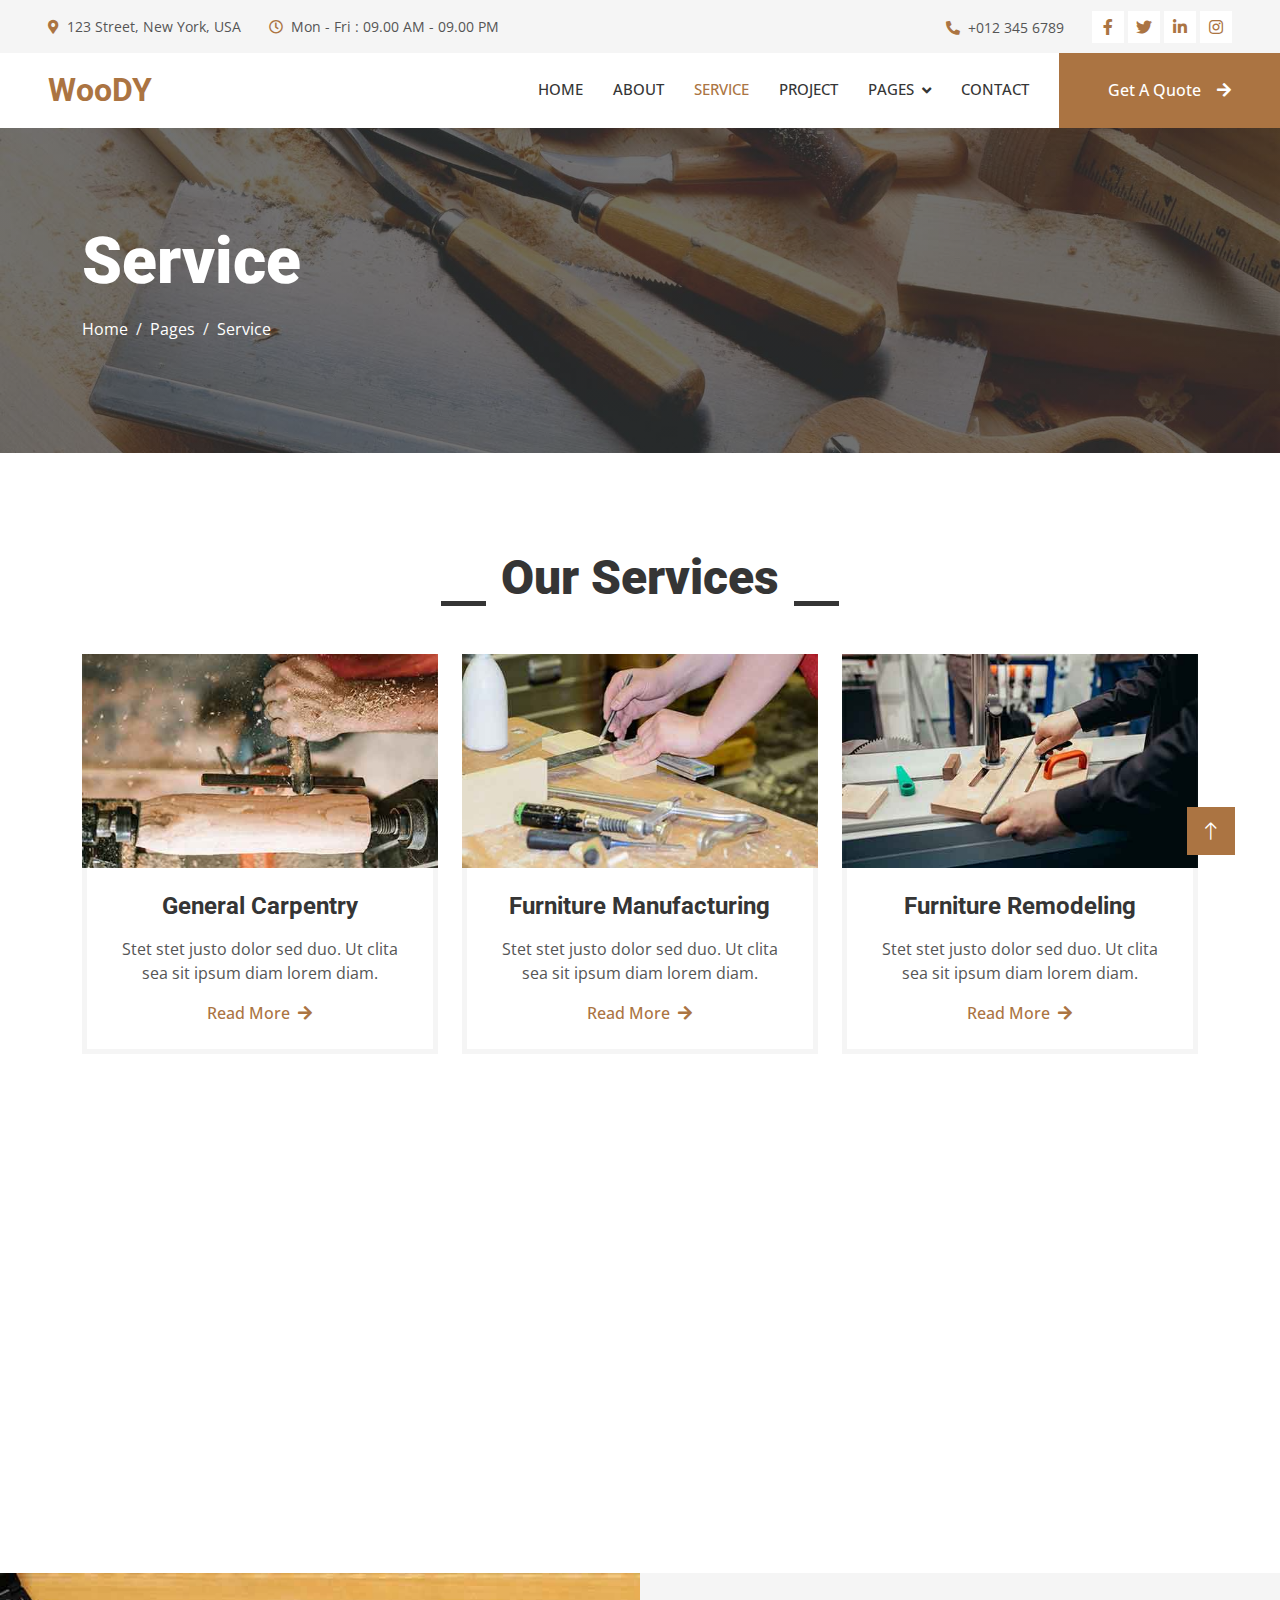
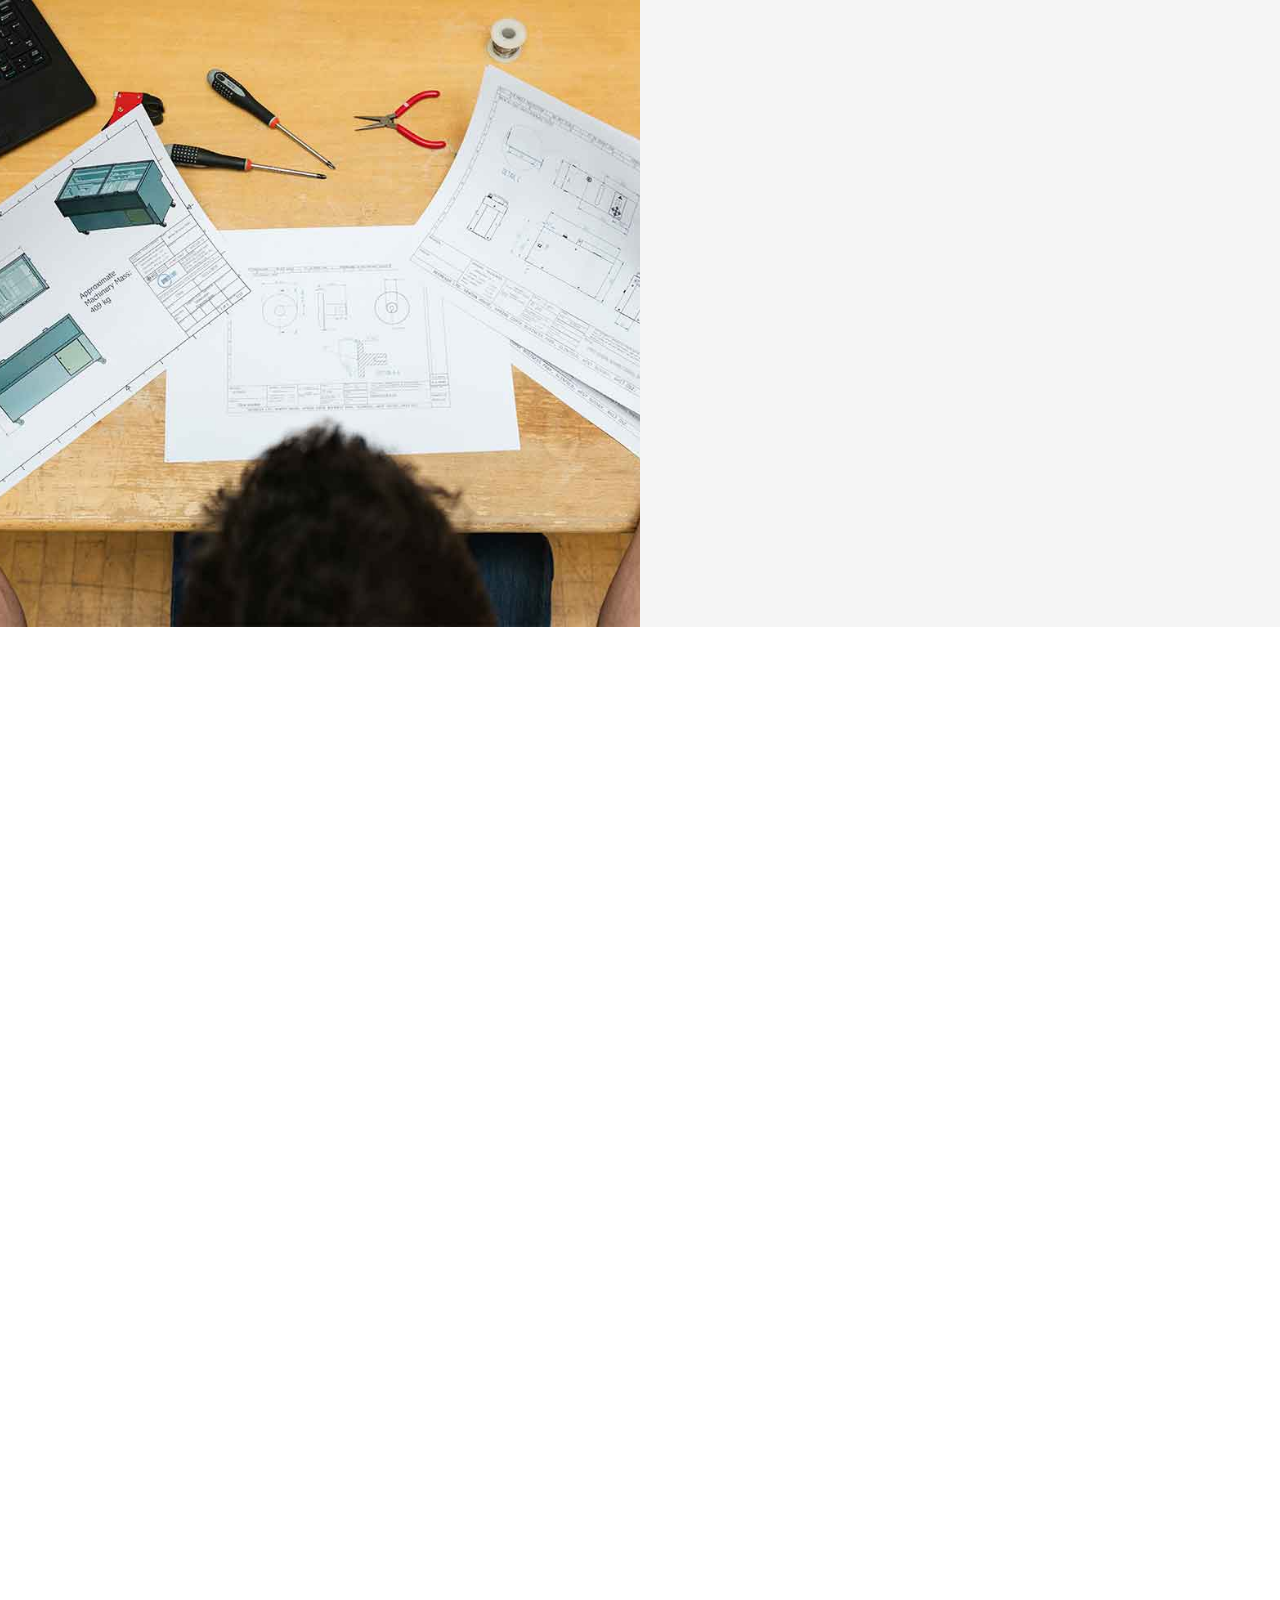
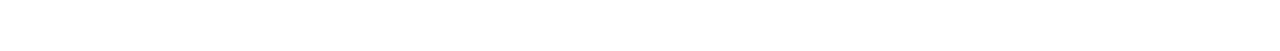
<file: service.html>
<!DOCTYPE html>
<html lang="en">

<head>
    <meta charset="utf-8">
    <title>Woody - Carpenter Website Template</title>
    <meta content="width=device-width, initial-scale=1.0" name="viewport">
    <meta content="" name="keywords">
    <meta content="" name="description">

    <!-- Favicon -->
    <link href="img/favicon.ico" rel="icon">

    <!-- Google Web Fonts -->
    <link rel="preconnect" href="https://fonts.googleapis.com">
    <link rel="preconnect" href="https://fonts.gstatic.com" crossorigin>
    <link href="https://fonts.googleapis.com/css2?family=Open+Sans:wght@400;500&family=Roboto:wght@500;700;900&display=swap" rel="stylesheet"> 

    <!-- Icon Font Stylesheet -->
    <link href="https://cdnjs.cloudflare.com/ajax/libs/font-awesome/5.10.0/css/all.min.css" rel="stylesheet">
    <link href="https://cdn.jsdelivr.net/npm/bootstrap-icons@1.4.1/font/bootstrap-icons.css" rel="stylesheet">

    <!-- Libraries Stylesheet -->
    <link href="lib/animate/animate.min.css" rel="stylesheet">
    <link href="lib/owlcarousel/assets/owl.carousel.min.css" rel="stylesheet">
    <link href="lib/lightbox/css/lightbox.min.css" rel="stylesheet">

    <!-- Customized Bootstrap Stylesheet -->
    <link href="css/bootstrap.min.css" rel="stylesheet">

    <!-- Template Stylesheet -->
    <link href="css/style.css" rel="stylesheet">
</head>

<body>
    <!-- Spinner Start -->
    <div id="spinner" class="show bg-white position-fixed translate-middle w-100 vh-100 top-50 start-50 d-flex align-items-center justify-content-center">
        <div class="spinner-grow text-primary" style="width: 3rem; height: 3rem;" role="status">
            <span class="sr-only">Loading...</span>
        </div>
    </div>
    <!-- Spinner End -->


    <!-- Topbar Start -->
    <div class="container-fluid bg-light p-0">
        <div class="row gx-0 d-none d-lg-flex">
            <div class="col-lg-7 px-5 text-start">
                <div class="h-100 d-inline-flex align-items-center py-3 me-4">
                    <small class="fa fa-map-marker-alt text-primary me-2"></small>
                    <small>123 Street, New York, USA</small>
                </div>
                <div class="h-100 d-inline-flex align-items-center py-3">
                    <small class="far fa-clock text-primary me-2"></small>
                    <small>Mon - Fri : 09.00 AM - 09.00 PM</small>
                </div>
            </div>
            <div class="col-lg-5 px-5 text-end">
                <div class="h-100 d-inline-flex align-items-center py-3 me-4">
                    <small class="fa fa-phone-alt text-primary me-2"></small>
                    <small>+012 345 6789</small>
                </div>
                <div class="h-100 d-inline-flex align-items-center">
                    <a class="btn btn-sm-square bg-white text-primary me-1" href=""><i class="fab fa-facebook-f"></i></a>
                    <a class="btn btn-sm-square bg-white text-primary me-1" href=""><i class="fab fa-twitter"></i></a>
                    <a class="btn btn-sm-square bg-white text-primary me-1" href=""><i class="fab fa-linkedin-in"></i></a>
                    <a class="btn btn-sm-square bg-white text-primary me-0" href=""><i class="fab fa-instagram"></i></a>
                </div>
            </div>
        </div>
    </div>
    <!-- Topbar End -->


    <!-- Navbar Start -->
    <nav class="navbar navbar-expand-lg bg-white navbar-light sticky-top p-0">
        <a href="index.html" class="navbar-brand d-flex align-items-center px-4 px-lg-5">
            <h2 class="m-0 text-primary">WooDY</h2>
        </a>
        <button type="button" class="navbar-toggler me-4" data-bs-toggle="collapse" data-bs-target="#navbarCollapse">
            <span class="navbar-toggler-icon"></span>
        </button>
        <div class="collapse navbar-collapse" id="navbarCollapse">
            <div class="navbar-nav ms-auto p-4 p-lg-0">
                <a href="index.html" class="nav-item nav-link">Home</a>
                <a href="about.html" class="nav-item nav-link">About</a>
                <a href="service.html" class="nav-item nav-link active">Service</a>
                <a href="project.html" class="nav-item nav-link">Project</a>
                <div class="nav-item dropdown">
                    <a href="#" class="nav-link dropdown-toggle" data-bs-toggle="dropdown">Pages</a>
                    <div class="dropdown-menu fade-up m-0">
                        <a href="feature.html" class="dropdown-item">Feature</a>
                        <a href="quote.html" class="dropdown-item">Free Quote</a>
                        <a href="team.html" class="dropdown-item">Our Team</a>
                        <a href="testimonial.html" class="dropdown-item">Testimonial</a>
                        <a href="404.html" class="dropdown-item">404 Page</a>
                    </div>
                </div>
                <a href="contact.html" class="nav-item nav-link">Contact</a>
            </div>
            <a href="" class="btn btn-primary py-4 px-lg-5 d-none d-lg-block">Get A Quote<i class="fa fa-arrow-right ms-3"></i></a>
        </div>
    </nav>
    <!-- Navbar End -->


    <!-- Page Header Start -->
    <div class="container-fluid page-header py-5 mb-5">
        <div class="container py-5">
            <h1 class="display-3 text-white mb-3 animated slideInDown">Service</h1>
            <nav aria-label="breadcrumb animated slideInDown">
                <ol class="breadcrumb">
                    <li class="breadcrumb-item"><a class="text-white" href="#">Home</a></li>
                    <li class="breadcrumb-item"><a class="text-white" href="#">Pages</a></li>
                    <li class="breadcrumb-item text-white active" aria-current="page">Service</li>
                </ol>
            </nav>
        </div>
    </div>
    <!-- Page Header End -->


    <!-- Service Start -->
    <div class="container-xxl py-5">
        <div class="container">
            <div class="section-title text-center">
                <h1 class="display-5 mb-5">Our Services</h1>
            </div>
            <div class="row g-4">
                <div class="col-md-6 col-lg-4 wow fadeInUp" data-wow-delay="0.1s">
                    <div class="service-item">
                        <div class="overflow-hidden">
                            <img class="img-fluid" src="img/service-1.jpg" alt="">
                        </div>
                        <div class="p-4 text-center border border-5 border-light border-top-0">
                            <h4 class="mb-3">General Carpentry</h4>
                            <p>Stet stet justo dolor sed duo. Ut clita sea sit ipsum diam lorem diam.</p>
                            <a class="fw-medium" href="">Read More<i class="fa fa-arrow-right ms-2"></i></a>
                        </div>
                    </div>
                </div>
                <div class="col-md-6 col-lg-4 wow fadeInUp" data-wow-delay="0.3s">
                    <div class="service-item">
                        <div class="overflow-hidden">
                            <img class="img-fluid" src="img/service-2.jpg" alt="">
                        </div>
                        <div class="p-4 text-center border border-5 border-light border-top-0">
                            <h4 class="mb-3">Furniture Manufacturing</h4>
                            <p>Stet stet justo dolor sed duo. Ut clita sea sit ipsum diam lorem diam.</p>
                            <a class="fw-medium" href="">Read More<i class="fa fa-arrow-right ms-2"></i></a>
                        </div>
                    </div>
                </div>
                <div class="col-md-6 col-lg-4 wow fadeInUp" data-wow-delay="0.5s">
                    <div class="service-item">
                        <div class="overflow-hidden">
                            <img class="img-fluid" src="img/service-3.jpg" alt="">
                        </div>
                        <div class="p-4 text-center border border-5 border-light border-top-0">
                            <h4 class="mb-3">Furniture Remodeling</h4>
                            <p>Stet stet justo dolor sed duo. Ut clita sea sit ipsum diam lorem diam.</p>
                            <a class="fw-medium" href="">Read More<i class="fa fa-arrow-right ms-2"></i></a>
                        </div>
                    </div>
                </div>
                <div class="col-md-6 col-lg-4 wow fadeInUp" data-wow-delay="0.1s">
                    <div class="service-item">
                        <div class="overflow-hidden">
                            <img class="img-fluid" src="img/service-4.jpg" alt="">
                        </div>
                        <div class="p-4 text-center border border-5 border-light border-top-0">
                            <h4 class="mb-3">Wooden Floor</h4>
                            <p>Stet stet justo dolor sed duo. Ut clita sea sit ipsum diam lorem diam.</p>
                            <a class="fw-medium" href="">Read More<i class="fa fa-arrow-right ms-2"></i></a>
                        </div>
                    </div>
                </div>
                <div class="col-md-6 col-lg-4 wow fadeInUp" data-wow-delay="0.3s">
                    <div class="service-item">
                        <div class="overflow-hidden">
                            <img class="img-fluid" src="img/service-5.jpg" alt="">
                        </div>
                        <div class="p-4 text-center border border-5 border-light border-top-0">
                            <h4 class="mb-3">Wooden Furniture</h4>
                            <p>Stet stet justo dolor sed duo. Ut clita sea sit ipsum diam lorem diam.</p>
                            <a class="fw-medium" href="">Read More<i class="fa fa-arrow-right ms-2"></i></a>
                        </div>
                    </div>
                </div>
                <div class="col-md-6 col-lg-4 wow fadeInUp" data-wow-delay="0.5s">
                    <div class="service-item">
                        <div class="overflow-hidden">
                            <img class="img-fluid" src="img/service-6.jpg" alt="">
                        </div>
                        <div class="p-4 text-center border border-5 border-light border-top-0">
                            <h4 class="mb-3">Custom Work</h4>
                            <p>Stet stet justo dolor sed duo. Ut clita sea sit ipsum diam lorem diam.</p>
                            <a class="fw-medium" href="">Read More<i class="fa fa-arrow-right ms-2"></i></a>
                        </div>
                    </div>
                </div>
            </div>
        </div>
    </div>
    <!-- Service End -->


    <!-- Quote Start -->
    <div class="container-fluid bg-light overflow-hidden my-5 px-lg-0">
        <div class="container quote px-lg-0">
            <div class="row g-0 mx-lg-0">
                <div class="col-lg-6 ps-lg-0" style="min-height: 400px;">
                    <div class="position-relative h-100">
                        <img class="position-absolute img-fluid w-100 h-100" src="img/quote.jpg" style="object-fit: cover;" alt="">
                    </div>
                </div>
                <div class="col-lg-6 quote-text py-5 wow fadeIn" data-wow-delay="0.5s">
                    <div class="p-lg-5 pe-lg-0">
                        <div class="section-title text-start">
                            <h1 class="display-5 mb-4">Free Quote</h1>
                        </div>
                        <p class="mb-4 pb-2">Tempor erat elitr rebum at clita. Diam dolor diam ipsum sit. Aliqu diam amet diam et eos. Clita erat ipsum et lorem et sit, sed stet lorem sit clita duo justo erat amet</p>
                        <form>
                            <div class="row g-3">
                                <div class="col-12 col-sm-6">
                                    <input type="text" class="form-control border-0" placeholder="Your Name" style="height: 55px;">
                                </div>
                                <div class="col-12 col-sm-6">
                                    <input type="email" class="form-control border-0" placeholder="Your Email" style="height: 55px;">
                                </div>
                                <div class="col-12 col-sm-6">
                                    <input type="text" class="form-control border-0" placeholder="Your Mobile" style="height: 55px;">
                                </div>
                                <div class="col-12 col-sm-6">
                                    <select class="form-select border-0" style="height: 55px;">
                                        <option selected>Select A Service</option>
                                        <option value="1">Service 1</option>
                                        <option value="2">Service 2</option>
                                        <option value="3">Service 3</option>
                                    </select>
                                </div>
                                <div class="col-12">
                                    <textarea class="form-control border-0" placeholder="Special Note"></textarea>
                                </div>
                                <div class="col-12">
                                    <button class="btn btn-primary w-100 py-3" type="submit">Submit</button>
                                </div>
                            </div>
                        </form>
                    </div>
                </div>
            </div>
        </div>
    </div>
    <!-- Quote End -->


    <!-- Testimonial Start -->
    <div class="container-xxl py-5 wow fadeInUp" data-wow-delay="0.1s">
        <div class="container">
            <div class="section-title text-center">
                <h1 class="display-5 mb-5">Testimonial</h1>
            </div>
            <div class="owl-carousel testimonial-carousel">
                <div class="testimonial-item text-center">
                    <img class="img-fluid bg-light p-2 mx-auto mb-3" src="img/testimonial-1.jpg" style="width: 90px; height: 90px;">
                    <div class="testimonial-text text-center p-4">
                        <p>Clita clita tempor justo dolor ipsum amet kasd amet duo justo duo duo labore sed sed. Magna ut diam sit et amet stet eos sed clita erat magna elitr erat sit sit erat at rebum justo sea clita.</p>
                        <h5 class="mb-1">Client Name</h5>
                        <span class="fst-italic">Profession</span>
                    </div>
                </div>
                <div class="testimonial-item text-center">
                    <img class="img-fluid bg-light p-2 mx-auto mb-3" src="img/testimonial-2.jpg" style="width: 90px; height: 90px;">
                    <div class="testimonial-text text-center p-4">
                        <p>Clita clita tempor justo dolor ipsum amet kasd amet duo justo duo duo labore sed sed. Magna ut diam sit et amet stet eos sed clita erat magna elitr erat sit sit erat at rebum justo sea clita.</p>
                        <h5 class="mb-1">Client Name</h5>
                        <span class="fst-italic">Profession</span>
                    </div>
                </div>
                <div class="testimonial-item text-center">
                    <img class="img-fluid bg-light p-2 mx-auto mb-3" src="img/testimonial-3.jpg" style="width: 90px; height: 90px;">
                    <div class="testimonial-text text-center p-4">
                        <p>Clita clita tempor justo dolor ipsum amet kasd amet duo justo duo duo labore sed sed. Magna ut diam sit et amet stet eos sed clita erat magna elitr erat sit sit erat at rebum justo sea clita.</p>
                        <h5 class="mb-1">Client Name</h5>
                        <span class="fst-italic">Profession</span>
                    </div>
                </div>
            </div>
        </div>
    </div>
    <!-- Testimonial End -->
        

    <!-- Footer Start -->
    <div class="container-fluid bg-dark text-light footer mt-5 pt-5 wow fadeIn" data-wow-delay="0.1s">
        <div class="container py-5">
            <div class="row g-5">
                <div class="col-lg-3 col-md-6">
                    <h4 class="text-light mb-4">Address</h4>
                    <p class="mb-2"><i class="fa fa-map-marker-alt me-3"></i>123 Street, New York, USA</p>
                    <p class="mb-2"><i class="fa fa-phone-alt me-3"></i>+012 345 67890</p>
                    <p class="mb-2"><i class="fa fa-envelope me-3"></i>info@example.com</p>
                    <div class="d-flex pt-2">
                        <a class="btn btn-outline-light btn-social" href=""><i class="fab fa-twitter"></i></a>
                        <a class="btn btn-outline-light btn-social" href=""><i class="fab fa-facebook-f"></i></a>
                        <a class="btn btn-outline-light btn-social" href=""><i class="fab fa-youtube"></i></a>
                        <a class="btn btn-outline-light btn-social" href=""><i class="fab fa-linkedin-in"></i></a>
                    </div>
                </div>
                <div class="col-lg-3 col-md-6">
                    <h4 class="text-light mb-4">Services</h4>
                    <a class="btn btn-link" href="">General Carpentry</a>
                    <a class="btn btn-link" href="">Furniture Remodeling</a>
                    <a class="btn btn-link" href="">Wooden Floor</a>
                    <a class="btn btn-link" href="">Wooden Furniture</a>
                    <a class="btn btn-link" href="">Custom Carpentry</a>
                </div>
                <div class="col-lg-3 col-md-6">
                    <h4 class="text-light mb-4">Quick Links</h4>
                    <a class="btn btn-link" href="">About Us</a>
                    <a class="btn btn-link" href="">Contact Us</a>
                    <a class="btn btn-link" href="">Our Services</a>
                    <a class="btn btn-link" href="">Terms & Condition</a>
                    <a class="btn btn-link" href="">Support</a>
                </div>
                <div class="col-lg-3 col-md-6">
                    <h4 class="text-light mb-4">Newsletter</h4>
                    <p>Dolor amet sit justo amet elitr clita ipsum elitr est.</p>
                    <div class="position-relative mx-auto" style="max-width: 400px;">
                        <input class="form-control border-0 w-100 py-3 ps-4 pe-5" type="text" placeholder="Your email">
                        <button type="button" class="btn btn-primary py-2 position-absolute top-0 end-0 mt-2 me-2">SignUp</button>
                    </div>
                </div>
            </div>
        </div>
        <div class="container">
            <div class="copyright">
                <div class="row">
                    <div class="col-md-6 text-center text-md-start mb-3 mb-md-0">
                        &copy; <a class="border-bottom" href="#">Your Site Name</a>, All Right Reserved.
                    </div>
                    <div class="col-md-6 text-center text-md-end">
                        <!--/*** This template is free as long as you keep the footer author’s credit link/attribution link/backlink. If you'd like to use the template without the footer author’s credit link/attribution link/backlink, you can purchase the Credit Removal License from "https://htmlcodex.com/credit-removal". Thank you for your support. ***/-->
                        Designed By <a class="border-bottom" href="https://htmlcodex.com">HTML Codex</a>
                    </div>
                </div>
            </div>
        </div>
    </div>
    <!-- Footer End -->


    <!-- Back to Top -->
    <a href="#" class="btn btn-lg btn-primary btn-lg-square rounded-0 back-to-top"><i class="bi bi-arrow-up"></i></a>


    <!-- JavaScript Libraries -->
    <script src="https://code.jquery.com/jquery-3.4.1.min.js"></script>
    <script src="https://cdn.jsdelivr.net/npm/bootstrap@5.0.0/dist/js/bootstrap.bundle.min.js"></script>
    <script src="lib/wow/wow.min.js"></script>
    <script src="lib/easing/easing.min.js"></script>
    <script src="lib/waypoints/waypoints.min.js"></script>
    <script src="lib/counterup/counterup.min.js"></script>
    <script src="lib/owlcarousel/owl.carousel.min.js"></script>
    <script src="lib/isotope/isotope.pkgd.min.js"></script>
    <script src="lib/lightbox/js/lightbox.min.js"></script>

    <!-- Template Javascript -->
    <script src="js/main.js"></script>
</body>

</html>
</file>
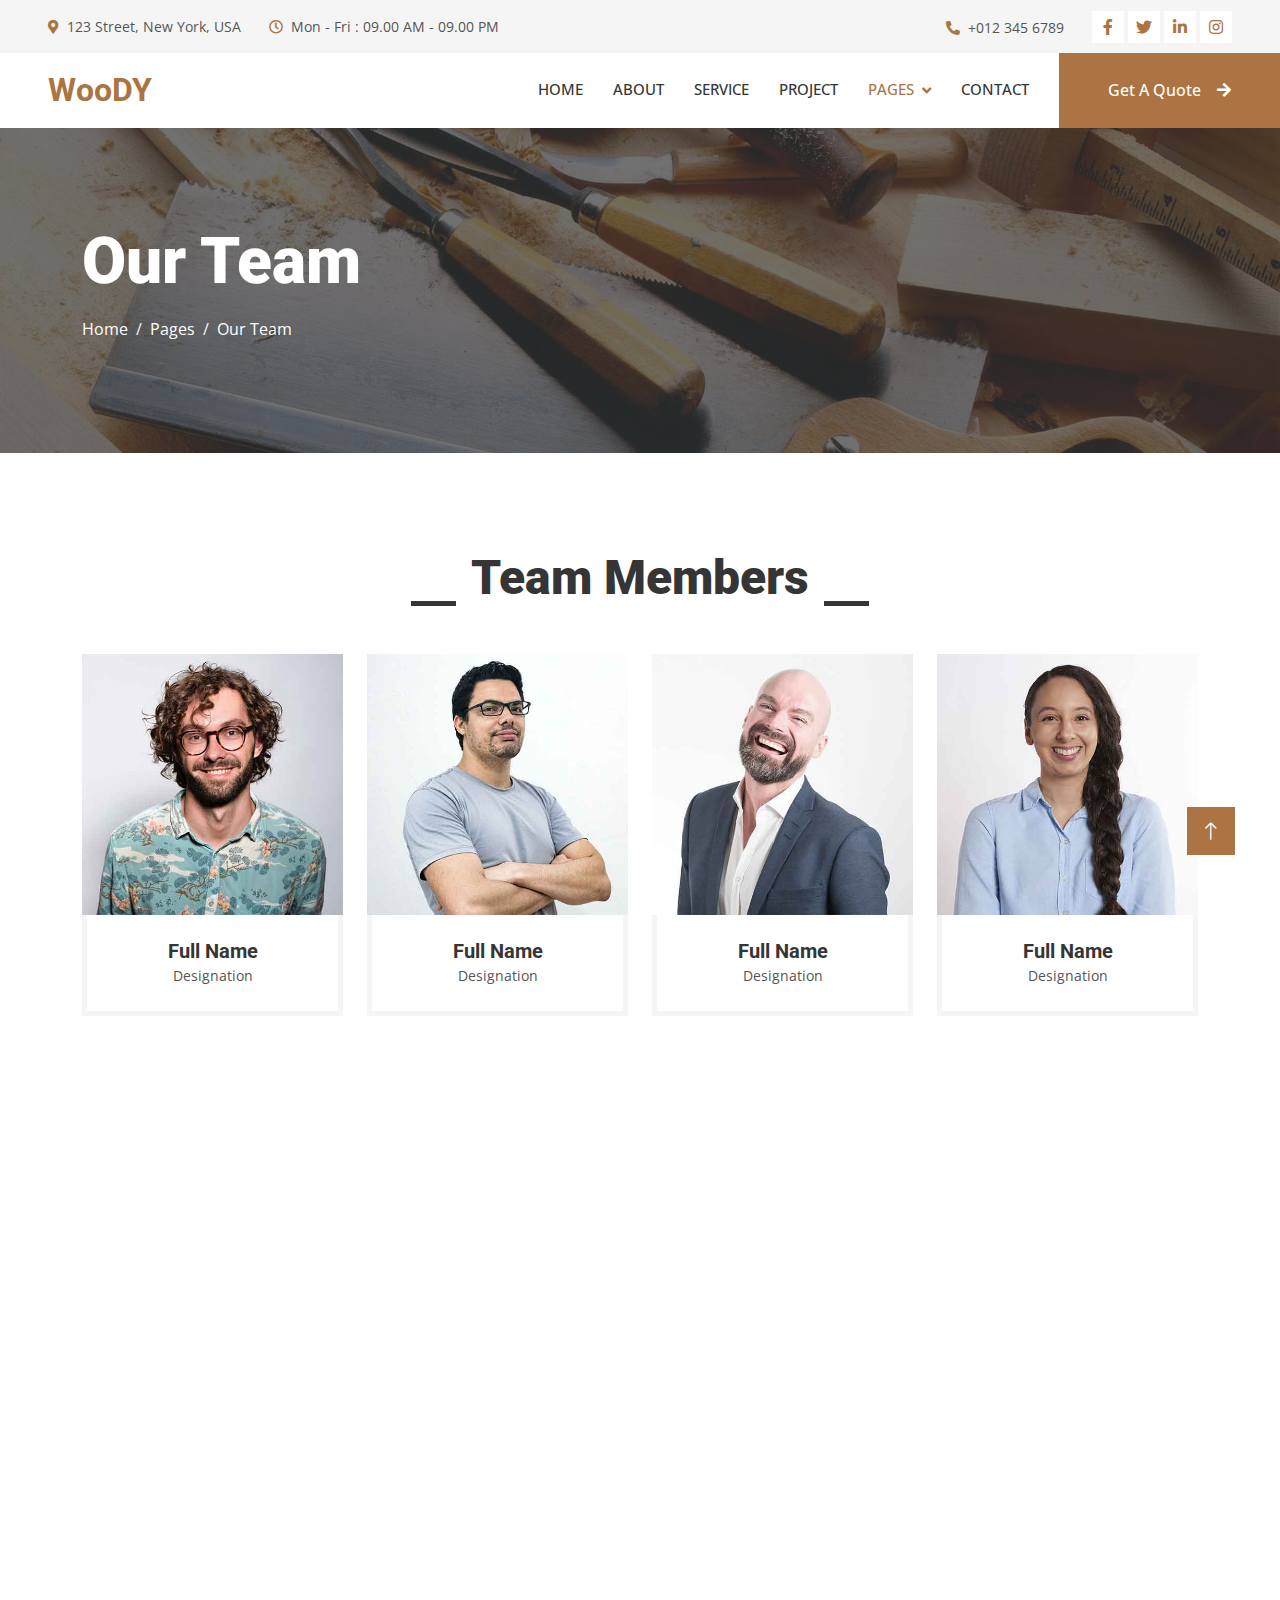
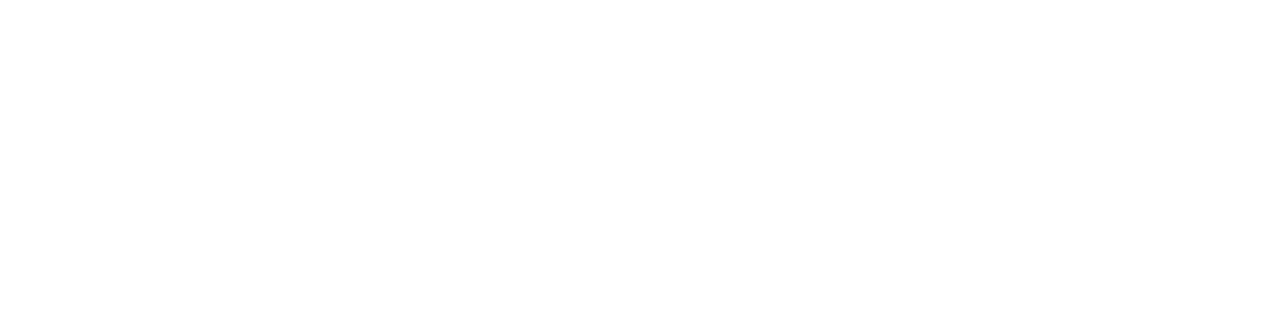
<file: team.html>
<!DOCTYPE html>
<html lang="en">

<head>
    <meta charset="utf-8">
    <title>Woody - Carpenter Website Template</title>
    <meta content="width=device-width, initial-scale=1.0" name="viewport">
    <meta content="" name="keywords">
    <meta content="" name="description">

    <!-- Favicon -->
    <link href="img/favicon.ico" rel="icon">

    <!-- Google Web Fonts -->
    <link rel="preconnect" href="https://fonts.googleapis.com">
    <link rel="preconnect" href="https://fonts.gstatic.com" crossorigin>
    <link href="https://fonts.googleapis.com/css2?family=Open+Sans:wght@400;500&family=Roboto:wght@500;700;900&display=swap" rel="stylesheet"> 

    <!-- Icon Font Stylesheet -->
    <link href="https://cdnjs.cloudflare.com/ajax/libs/font-awesome/5.10.0/css/all.min.css" rel="stylesheet">
    <link href="https://cdn.jsdelivr.net/npm/bootstrap-icons@1.4.1/font/bootstrap-icons.css" rel="stylesheet">

    <!-- Libraries Stylesheet -->
    <link href="lib/animate/animate.min.css" rel="stylesheet">
    <link href="lib/owlcarousel/assets/owl.carousel.min.css" rel="stylesheet">
    <link href="lib/lightbox/css/lightbox.min.css" rel="stylesheet">

    <!-- Customized Bootstrap Stylesheet -->
    <link href="css/bootstrap.min.css" rel="stylesheet">

    <!-- Template Stylesheet -->
    <link href="css/style.css" rel="stylesheet">
</head>

<body>
    <!-- Spinner Start -->
    <div id="spinner" class="show bg-white position-fixed translate-middle w-100 vh-100 top-50 start-50 d-flex align-items-center justify-content-center">
        <div class="spinner-grow text-primary" style="width: 3rem; height: 3rem;" role="status">
            <span class="sr-only">Loading...</span>
        </div>
    </div>
    <!-- Spinner End -->


    <!-- Topbar Start -->
    <div class="container-fluid bg-light p-0">
        <div class="row gx-0 d-none d-lg-flex">
            <div class="col-lg-7 px-5 text-start">
                <div class="h-100 d-inline-flex align-items-center py-3 me-4">
                    <small class="fa fa-map-marker-alt text-primary me-2"></small>
                    <small>123 Street, New York, USA</small>
                </div>
                <div class="h-100 d-inline-flex align-items-center py-3">
                    <small class="far fa-clock text-primary me-2"></small>
                    <small>Mon - Fri : 09.00 AM - 09.00 PM</small>
                </div>
            </div>
            <div class="col-lg-5 px-5 text-end">
                <div class="h-100 d-inline-flex align-items-center py-3 me-4">
                    <small class="fa fa-phone-alt text-primary me-2"></small>
                    <small>+012 345 6789</small>
                </div>
                <div class="h-100 d-inline-flex align-items-center">
                    <a class="btn btn-sm-square bg-white text-primary me-1" href=""><i class="fab fa-facebook-f"></i></a>
                    <a class="btn btn-sm-square bg-white text-primary me-1" href=""><i class="fab fa-twitter"></i></a>
                    <a class="btn btn-sm-square bg-white text-primary me-1" href=""><i class="fab fa-linkedin-in"></i></a>
                    <a class="btn btn-sm-square bg-white text-primary me-0" href=""><i class="fab fa-instagram"></i></a>
                </div>
            </div>
        </div>
    </div>
    <!-- Topbar End -->


    <!-- Navbar Start -->
    <nav class="navbar navbar-expand-lg bg-white navbar-light sticky-top p-0">
        <a href="index.html" class="navbar-brand d-flex align-items-center px-4 px-lg-5">
            <h2 class="m-0 text-primary">WooDY</h2>
        </a>
        <button type="button" class="navbar-toggler me-4" data-bs-toggle="collapse" data-bs-target="#navbarCollapse">
            <span class="navbar-toggler-icon"></span>
        </button>
        <div class="collapse navbar-collapse" id="navbarCollapse">
            <div class="navbar-nav ms-auto p-4 p-lg-0">
                <a href="index.html" class="nav-item nav-link">Home</a>
                <a href="about.html" class="nav-item nav-link">About</a>
                <a href="service.html" class="nav-item nav-link">Service</a>
                <a href="project.html" class="nav-item nav-link">Project</a>
                <div class="nav-item dropdown">
                    <a href="#" class="nav-link dropdown-toggle active" data-bs-toggle="dropdown">Pages</a>
                    <div class="dropdown-menu fade-up m-0">
                        <a href="feature.html" class="dropdown-item">Feature</a>
                        <a href="quote.html" class="dropdown-item">Free Quote</a>
                        <a href="team.html" class="dropdown-item active">Our Team</a>
                        <a href="testimonial.html" class="dropdown-item">Testimonial</a>
                        <a href="404.html" class="dropdown-item">404 Page</a>
                    </div>
                </div>
                <a href="contact.html" class="nav-item nav-link">Contact</a>
            </div>
            <a href="" class="btn btn-primary py-4 px-lg-5 d-none d-lg-block">Get A Quote<i class="fa fa-arrow-right ms-3"></i></a>
        </div>
    </nav>
    <!-- Navbar End -->


    <!-- Page Header Start -->
    <div class="container-fluid page-header py-5 mb-5">
        <div class="container py-5">
            <h1 class="display-3 text-white mb-3 animated slideInDown">Our Team</h1>
            <nav aria-label="breadcrumb animated slideInDown">
                <ol class="breadcrumb">
                    <li class="breadcrumb-item"><a class="text-white" href="#">Home</a></li>
                    <li class="breadcrumb-item"><a class="text-white" href="#">Pages</a></li>
                    <li class="breadcrumb-item text-white active" aria-current="page">Our Team</li>
                </ol>
            </nav>
        </div>
    </div>
    <!-- Page Header End -->


    <!-- Team Start -->
    <div class="container-xxl py-5">
        <div class="container">
            <div class="section-title text-center">
                <h1 class="display-5 mb-5">Team Members</h1>
            </div>
            <div class="row g-4">
                <div class="col-lg-3 col-md-6 wow fadeInUp" data-wow-delay="0.1s">
                    <div class="team-item">
                        <div class="overflow-hidden position-relative">
                            <img class="img-fluid" src="img/team-1.jpg" alt="">
                            <div class="team-social">
                                <a class="btn btn-square" href=""><i class="fab fa-facebook-f"></i></a>
                                <a class="btn btn-square" href=""><i class="fab fa-twitter"></i></a>
                                <a class="btn btn-square" href=""><i class="fab fa-instagram"></i></a>
                            </div>
                        </div>
                        <div class="text-center border border-5 border-light border-top-0 p-4">
                            <h5 class="mb-0">Full Name</h5>
                            <small>Designation</small>
                        </div>
                    </div>
                </div>
                <div class="col-lg-3 col-md-6 wow fadeInUp" data-wow-delay="0.3s">
                    <div class="team-item">
                        <div class="overflow-hidden position-relative">
                            <img class="img-fluid" src="img/team-2.jpg" alt="">
                            <div class="team-social">
                                <a class="btn btn-square" href=""><i class="fab fa-facebook-f"></i></a>
                                <a class="btn btn-square" href=""><i class="fab fa-twitter"></i></a>
                                <a class="btn btn-square" href=""><i class="fab fa-instagram"></i></a>
                            </div>
                        </div>
                        <div class="text-center border border-5 border-light border-top-0 p-4">
                            <h5 class="mb-0">Full Name</h5>
                            <small>Designation</small>
                        </div>
                    </div>
                </div>
                <div class="col-lg-3 col-md-6 wow fadeInUp" data-wow-delay="0.5s">
                    <div class="team-item">
                        <div class="overflow-hidden position-relative">
                            <img class="img-fluid" src="img/team-3.jpg" alt="">
                            <div class="team-social">
                                <a class="btn btn-square" href=""><i class="fab fa-facebook-f"></i></a>
                                <a class="btn btn-square" href=""><i class="fab fa-twitter"></i></a>
                                <a class="btn btn-square" href=""><i class="fab fa-instagram"></i></a>
                            </div>
                        </div>
                        <div class="text-center border border-5 border-light border-top-0 p-4">
                            <h5 class="mb-0">Full Name</h5>
                            <small>Designation</small>
                        </div>
                    </div>
                </div>
                <div class="col-lg-3 col-md-6 wow fadeInUp" data-wow-delay="0.7s">
                    <div class="team-item">
                        <div class="overflow-hidden position-relative">
                            <img class="img-fluid" src="img/team-4.jpg" alt="">
                            <div class="team-social">
                                <a class="btn btn-square" href=""><i class="fab fa-facebook-f"></i></a>
                                <a class="btn btn-square" href=""><i class="fab fa-twitter"></i></a>
                                <a class="btn btn-square" href=""><i class="fab fa-instagram"></i></a>
                            </div>
                        </div>
                        <div class="text-center border border-5 border-light border-top-0 p-4">
                            <h5 class="mb-0">Full Name</h5>
                            <small>Designation</small>
                        </div>
                    </div>
                </div>
                <div class="col-lg-3 col-md-6 wow fadeInUp" data-wow-delay="0.1s">
                    <div class="team-item">
                        <div class="overflow-hidden position-relative">
                            <img class="img-fluid" src="img/team-2.jpg" alt="">
                            <div class="team-social">
                                <a class="btn btn-square" href=""><i class="fab fa-facebook-f"></i></a>
                                <a class="btn btn-square" href=""><i class="fab fa-twitter"></i></a>
                                <a class="btn btn-square" href=""><i class="fab fa-instagram"></i></a>
                            </div>
                        </div>
                        <div class="text-center border border-5 border-light border-top-0 p-4">
                            <h5 class="mb-0">Full Name</h5>
                            <small>Designation</small>
                        </div>
                    </div>
                </div>
                <div class="col-lg-3 col-md-6 wow fadeInUp" data-wow-delay="0.3s">
                    <div class="team-item">
                        <div class="overflow-hidden position-relative">
                            <img class="img-fluid" src="img/team-3.jpg" alt="">
                            <div class="team-social">
                                <a class="btn btn-square" href=""><i class="fab fa-facebook-f"></i></a>
                                <a class="btn btn-square" href=""><i class="fab fa-twitter"></i></a>
                                <a class="btn btn-square" href=""><i class="fab fa-instagram"></i></a>
                            </div>
                        </div>
                        <div class="text-center border border-5 border-light border-top-0 p-4">
                            <h5 class="mb-0">Full Name</h5>
                            <small>Designation</small>
                        </div>
                    </div>
                </div>
                <div class="col-lg-3 col-md-6 wow fadeInUp" data-wow-delay="0.5s">
                    <div class="team-item">
                        <div class="overflow-hidden position-relative">
                            <img class="img-fluid" src="img/team-4.jpg" alt="">
                            <div class="team-social">
                                <a class="btn btn-square" href=""><i class="fab fa-facebook-f"></i></a>
                                <a class="btn btn-square" href=""><i class="fab fa-twitter"></i></a>
                                <a class="btn btn-square" href=""><i class="fab fa-instagram"></i></a>
                            </div>
                        </div>
                        <div class="text-center border border-5 border-light border-top-0 p-4">
                            <h5 class="mb-0">Full Name</h5>
                            <small>Designation</small>
                        </div>
                    </div>
                </div>
                <div class="col-lg-3 col-md-6 wow fadeInUp" data-wow-delay="0.7s">
                    <div class="team-item">
                        <div class="overflow-hidden position-relative">
                            <img class="img-fluid" src="img/team-1.jpg" alt="">
                            <div class="team-social">
                                <a class="btn btn-square" href=""><i class="fab fa-facebook-f"></i></a>
                                <a class="btn btn-square" href=""><i class="fab fa-twitter"></i></a>
                                <a class="btn btn-square" href=""><i class="fab fa-instagram"></i></a>
                            </div>
                        </div>
                        <div class="text-center border border-5 border-light border-top-0 p-4">
                            <h5 class="mb-0">Full Name</h5>
                            <small>Designation</small>
                        </div>
                    </div>
                </div>
            </div>
        </div>
    </div>
    <!-- Team End -->
        

    <!-- Footer Start -->
    <div class="container-fluid bg-dark text-light footer mt-5 pt-5 wow fadeIn" data-wow-delay="0.1s">
        <div class="container py-5">
            <div class="row g-5">
                <div class="col-lg-3 col-md-6">
                    <h4 class="text-light mb-4">Address</h4>
                    <p class="mb-2"><i class="fa fa-map-marker-alt me-3"></i>123 Street, New York, USA</p>
                    <p class="mb-2"><i class="fa fa-phone-alt me-3"></i>+012 345 67890</p>
                    <p class="mb-2"><i class="fa fa-envelope me-3"></i>info@example.com</p>
                    <div class="d-flex pt-2">
                        <a class="btn btn-outline-light btn-social" href=""><i class="fab fa-twitter"></i></a>
                        <a class="btn btn-outline-light btn-social" href=""><i class="fab fa-facebook-f"></i></a>
                        <a class="btn btn-outline-light btn-social" href=""><i class="fab fa-youtube"></i></a>
                        <a class="btn btn-outline-light btn-social" href=""><i class="fab fa-linkedin-in"></i></a>
                    </div>
                </div>
                <div class="col-lg-3 col-md-6">
                    <h4 class="text-light mb-4">Services</h4>
                    <a class="btn btn-link" href="">General Carpentry</a>
                    <a class="btn btn-link" href="">Furniture Remodeling</a>
                    <a class="btn btn-link" href="">Wooden Floor</a>
                    <a class="btn btn-link" href="">Wooden Furniture</a>
                    <a class="btn btn-link" href="">Custom Carpentry</a>
                </div>
                <div class="col-lg-3 col-md-6">
                    <h4 class="text-light mb-4">Quick Links</h4>
                    <a class="btn btn-link" href="">About Us</a>
                    <a class="btn btn-link" href="">Contact Us</a>
                    <a class="btn btn-link" href="">Our Services</a>
                    <a class="btn btn-link" href="">Terms & Condition</a>
                    <a class="btn btn-link" href="">Support</a>
                </div>
                <div class="col-lg-3 col-md-6">
                    <h4 class="text-light mb-4">Newsletter</h4>
                    <p>Dolor amet sit justo amet elitr clita ipsum elitr est.</p>
                    <div class="position-relative mx-auto" style="max-width: 400px;">
                        <input class="form-control border-0 w-100 py-3 ps-4 pe-5" type="text" placeholder="Your email">
                        <button type="button" class="btn btn-primary py-2 position-absolute top-0 end-0 mt-2 me-2">SignUp</button>
                    </div>
                </div>
            </div>
        </div>
        <div class="container">
            <div class="copyright">
                <div class="row">
                    <div class="col-md-6 text-center text-md-start mb-3 mb-md-0">
                        &copy; <a class="border-bottom" href="#">Your Site Name</a>, All Right Reserved.
                    </div>
                    <div class="col-md-6 text-center text-md-end">
                        <!--/*** This template is free as long as you keep the footer author’s credit link/attribution link/backlink. If you'd like to use the template without the footer author’s credit link/attribution link/backlink, you can purchase the Credit Removal License from "https://htmlcodex.com/credit-removal". Thank you for your support. ***/-->
                        Designed By <a class="border-bottom" href="https://htmlcodex.com">HTML Codex</a>
                    </div>
                </div>
            </div>
        </div>
    </div>
    <!-- Footer End -->


    <!-- Back to Top -->
    <a href="#" class="btn btn-lg btn-primary btn-lg-square rounded-0 back-to-top"><i class="bi bi-arrow-up"></i></a>


    <!-- JavaScript Libraries -->
    <script src="https://code.jquery.com/jquery-3.4.1.min.js"></script>
    <script src="https://cdn.jsdelivr.net/npm/bootstrap@5.0.0/dist/js/bootstrap.bundle.min.js"></script>
    <script src="lib/wow/wow.min.js"></script>
    <script src="lib/easing/easing.min.js"></script>
    <script src="lib/waypoints/waypoints.min.js"></script>
    <script src="lib/counterup/counterup.min.js"></script>
    <script src="lib/owlcarousel/owl.carousel.min.js"></script>
    <script src="lib/isotope/isotope.pkgd.min.js"></script>
    <script src="lib/lightbox/js/lightbox.min.js"></script>

    <!-- Template Javascript -->
    <script src="js/main.js"></script>
</body>

</html>
</file>
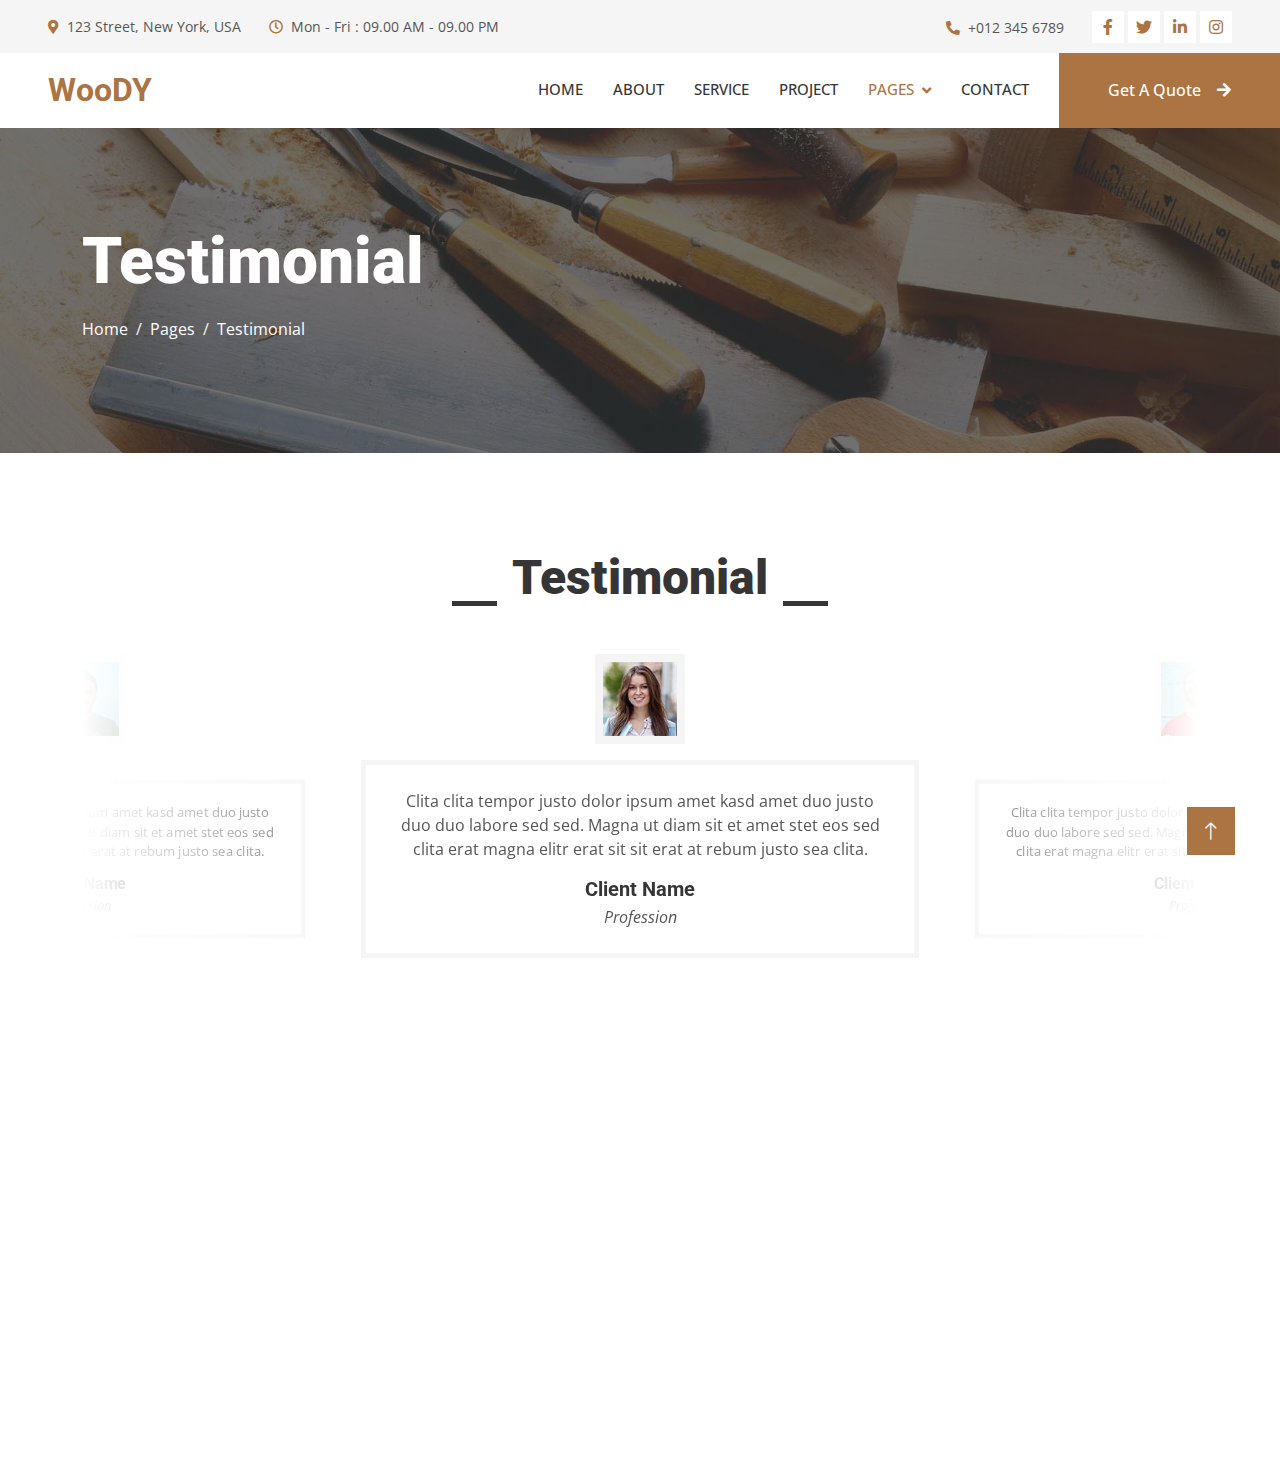
<file: testimonial.html>
<!DOCTYPE html>
<html lang="en">

<head>
    <meta charset="utf-8">
    <title>Woody - Carpenter Website Template</title>
    <meta content="width=device-width, initial-scale=1.0" name="viewport">
    <meta content="" name="keywords">
    <meta content="" name="description">

    <!-- Favicon -->
    <link href="img/favicon.ico" rel="icon">

    <!-- Google Web Fonts -->
    <link rel="preconnect" href="https://fonts.googleapis.com">
    <link rel="preconnect" href="https://fonts.gstatic.com" crossorigin>
    <link href="https://fonts.googleapis.com/css2?family=Open+Sans:wght@400;500&family=Roboto:wght@500;700;900&display=swap" rel="stylesheet"> 

    <!-- Icon Font Stylesheet -->
    <link href="https://cdnjs.cloudflare.com/ajax/libs/font-awesome/5.10.0/css/all.min.css" rel="stylesheet">
    <link href="https://cdn.jsdelivr.net/npm/bootstrap-icons@1.4.1/font/bootstrap-icons.css" rel="stylesheet">

    <!-- Libraries Stylesheet -->
    <link href="lib/animate/animate.min.css" rel="stylesheet">
    <link href="lib/owlcarousel/assets/owl.carousel.min.css" rel="stylesheet">
    <link href="lib/lightbox/css/lightbox.min.css" rel="stylesheet">

    <!-- Customized Bootstrap Stylesheet -->
    <link href="css/bootstrap.min.css" rel="stylesheet">

    <!-- Template Stylesheet -->
    <link href="css/style.css" rel="stylesheet">
</head>

<body>
    <!-- Spinner Start -->
    <div id="spinner" class="show bg-white position-fixed translate-middle w-100 vh-100 top-50 start-50 d-flex align-items-center justify-content-center">
        <div class="spinner-grow text-primary" style="width: 3rem; height: 3rem;" role="status">
            <span class="sr-only">Loading...</span>
        </div>
    </div>
    <!-- Spinner End -->


    <!-- Topbar Start -->
    <div class="container-fluid bg-light p-0">
        <div class="row gx-0 d-none d-lg-flex">
            <div class="col-lg-7 px-5 text-start">
                <div class="h-100 d-inline-flex align-items-center py-3 me-4">
                    <small class="fa fa-map-marker-alt text-primary me-2"></small>
                    <small>123 Street, New York, USA</small>
                </div>
                <div class="h-100 d-inline-flex align-items-center py-3">
                    <small class="far fa-clock text-primary me-2"></small>
                    <small>Mon - Fri : 09.00 AM - 09.00 PM</small>
                </div>
            </div>
            <div class="col-lg-5 px-5 text-end">
                <div class="h-100 d-inline-flex align-items-center py-3 me-4">
                    <small class="fa fa-phone-alt text-primary me-2"></small>
                    <small>+012 345 6789</small>
                </div>
                <div class="h-100 d-inline-flex align-items-center">
                    <a class="btn btn-sm-square bg-white text-primary me-1" href=""><i class="fab fa-facebook-f"></i></a>
                    <a class="btn btn-sm-square bg-white text-primary me-1" href=""><i class="fab fa-twitter"></i></a>
                    <a class="btn btn-sm-square bg-white text-primary me-1" href=""><i class="fab fa-linkedin-in"></i></a>
                    <a class="btn btn-sm-square bg-white text-primary me-0" href=""><i class="fab fa-instagram"></i></a>
                </div>
            </div>
        </div>
    </div>
    <!-- Topbar End -->


    <!-- Navbar Start -->
    <nav class="navbar navbar-expand-lg bg-white navbar-light sticky-top p-0">
        <a href="index.html" class="navbar-brand d-flex align-items-center px-4 px-lg-5">
            <h2 class="m-0 text-primary">WooDY</h2>
        </a>
        <button type="button" class="navbar-toggler me-4" data-bs-toggle="collapse" data-bs-target="#navbarCollapse">
            <span class="navbar-toggler-icon"></span>
        </button>
        <div class="collapse navbar-collapse" id="navbarCollapse">
            <div class="navbar-nav ms-auto p-4 p-lg-0">
                <a href="index.html" class="nav-item nav-link">Home</a>
                <a href="about.html" class="nav-item nav-link">About</a>
                <a href="service.html" class="nav-item nav-link">Service</a>
                <a href="project.html" class="nav-item nav-link">Project</a>
                <div class="nav-item dropdown">
                    <a href="#" class="nav-link dropdown-toggle active" data-bs-toggle="dropdown">Pages</a>
                    <div class="dropdown-menu fade-up m-0">
                        <a href="feature.html" class="dropdown-item">Feature</a>
                        <a href="quote.html" class="dropdown-item">Free Quote</a>
                        <a href="team.html" class="dropdown-item">Our Team</a>
                        <a href="testimonial.html" class="dropdown-item active">Testimonial</a>
                        <a href="404.html" class="dropdown-item">404 Page</a>
                    </div>
                </div>
                <a href="contact.html" class="nav-item nav-link">Contact</a>
            </div>
            <a href="" class="btn btn-primary py-4 px-lg-5 d-none d-lg-block">Get A Quote<i class="fa fa-arrow-right ms-3"></i></a>
        </div>
    </nav>
    <!-- Navbar End -->


    <!-- Page Header Start -->
    <div class="container-fluid page-header py-5 mb-5">
        <div class="container py-5">
            <h1 class="display-3 text-white mb-3 animated slideInDown">Testimonial</h1>
            <nav aria-label="breadcrumb animated slideInDown">
                <ol class="breadcrumb">
                    <li class="breadcrumb-item"><a class="text-white" href="#">Home</a></li>
                    <li class="breadcrumb-item"><a class="text-white" href="#">Pages</a></li>
                    <li class="breadcrumb-item text-white active" aria-current="page">Testimonial</li>
                </ol>
            </nav>
        </div>
    </div>
    <!-- Page Header End -->


    <!-- Testimonial Start -->
    <div class="container-xxl py-5 wow fadeInUp" data-wow-delay="0.1s">
        <div class="container">
            <div class="section-title text-center">
                <h1 class="display-5 mb-5">Testimonial</h1>
            </div>
            <div class="owl-carousel testimonial-carousel">
                <div class="testimonial-item text-center">
                    <img class="img-fluid bg-light p-2 mx-auto mb-3" src="img/testimonial-1.jpg" style="width: 90px; height: 90px;">
                    <div class="testimonial-text text-center p-4">
                        <p>Clita clita tempor justo dolor ipsum amet kasd amet duo justo duo duo labore sed sed. Magna ut diam sit et amet stet eos sed clita erat magna elitr erat sit sit erat at rebum justo sea clita.</p>
                        <h5 class="mb-1">Client Name</h5>
                        <span class="fst-italic">Profession</span>
                    </div>
                </div>
                <div class="testimonial-item text-center">
                    <img class="img-fluid bg-light p-2 mx-auto mb-3" src="img/testimonial-2.jpg" style="width: 90px; height: 90px;">
                    <div class="testimonial-text text-center p-4">
                        <p>Clita clita tempor justo dolor ipsum amet kasd amet duo justo duo duo labore sed sed. Magna ut diam sit et amet stet eos sed clita erat magna elitr erat sit sit erat at rebum justo sea clita.</p>
                        <h5 class="mb-1">Client Name</h5>
                        <span class="fst-italic">Profession</span>
                    </div>
                </div>
                <div class="testimonial-item text-center">
                    <img class="img-fluid bg-light p-2 mx-auto mb-3" src="img/testimonial-3.jpg" style="width: 90px; height: 90px;">
                    <div class="testimonial-text text-center p-4">
                        <p>Clita clita tempor justo dolor ipsum amet kasd amet duo justo duo duo labore sed sed. Magna ut diam sit et amet stet eos sed clita erat magna elitr erat sit sit erat at rebum justo sea clita.</p>
                        <h5 class="mb-1">Client Name</h5>
                        <span class="fst-italic">Profession</span>
                    </div>
                </div>
            </div>
        </div>
    </div>
    <!-- Testimonial End -->
        

    <!-- Footer Start -->
    <div class="container-fluid bg-dark text-light footer mt-5 pt-5 wow fadeIn" data-wow-delay="0.1s">
        <div class="container py-5">
            <div class="row g-5">
                <div class="col-lg-3 col-md-6">
                    <h4 class="text-light mb-4">Address</h4>
                    <p class="mb-2"><i class="fa fa-map-marker-alt me-3"></i>123 Street, New York, USA</p>
                    <p class="mb-2"><i class="fa fa-phone-alt me-3"></i>+012 345 67890</p>
                    <p class="mb-2"><i class="fa fa-envelope me-3"></i>info@example.com</p>
                    <div class="d-flex pt-2">
                        <a class="btn btn-outline-light btn-social" href=""><i class="fab fa-twitter"></i></a>
                        <a class="btn btn-outline-light btn-social" href=""><i class="fab fa-facebook-f"></i></a>
                        <a class="btn btn-outline-light btn-social" href=""><i class="fab fa-youtube"></i></a>
                        <a class="btn btn-outline-light btn-social" href=""><i class="fab fa-linkedin-in"></i></a>
                    </div>
                </div>
                <div class="col-lg-3 col-md-6">
                    <h4 class="text-light mb-4">Services</h4>
                    <a class="btn btn-link" href="">General Carpentry</a>
                    <a class="btn btn-link" href="">Furniture Remodeling</a>
                    <a class="btn btn-link" href="">Wooden Floor</a>
                    <a class="btn btn-link" href="">Wooden Furniture</a>
                    <a class="btn btn-link" href="">Custom Carpentry</a>
                </div>
                <div class="col-lg-3 col-md-6">
                    <h4 class="text-light mb-4">Quick Links</h4>
                    <a class="btn btn-link" href="">About Us</a>
                    <a class="btn btn-link" href="">Contact Us</a>
                    <a class="btn btn-link" href="">Our Services</a>
                    <a class="btn btn-link" href="">Terms & Condition</a>
                    <a class="btn btn-link" href="">Support</a>
                </div>
                <div class="col-lg-3 col-md-6">
                    <h4 class="text-light mb-4">Newsletter</h4>
                    <p>Dolor amet sit justo amet elitr clita ipsum elitr est.</p>
                    <div class="position-relative mx-auto" style="max-width: 400px;">
                        <input class="form-control border-0 w-100 py-3 ps-4 pe-5" type="text" placeholder="Your email">
                        <button type="button" class="btn btn-primary py-2 position-absolute top-0 end-0 mt-2 me-2">SignUp</button>
                    </div>
                </div>
            </div>
        </div>
        <div class="container">
            <div class="copyright">
                <div class="row">
                    <div class="col-md-6 text-center text-md-start mb-3 mb-md-0">
                        &copy; <a class="border-bottom" href="#">Your Site Name</a>, All Right Reserved.
                    </div>
                    <div class="col-md-6 text-center text-md-end">
                        <!--/*** This template is free as long as you keep the footer author’s credit link/attribution link/backlink. If you'd like to use the template without the footer author’s credit link/attribution link/backlink, you can purchase the Credit Removal License from "https://htmlcodex.com/credit-removal". Thank you for your support. ***/-->
                        Designed By <a class="border-bottom" href="https://htmlcodex.com">HTML Codex</a>
                    </div>
                </div>
            </div>
        </div>
    </div>
    <!-- Footer End -->


    <!-- Back to Top -->
    <a href="#" class="btn btn-lg btn-primary btn-lg-square rounded-0 back-to-top"><i class="bi bi-arrow-up"></i></a>


    <!-- JavaScript Libraries -->
    <script src="https://code.jquery.com/jquery-3.4.1.min.js"></script>
    <script src="https://cdn.jsdelivr.net/npm/bootstrap@5.0.0/dist/js/bootstrap.bundle.min.js"></script>
    <script src="lib/wow/wow.min.js"></script>
    <script src="lib/easing/easing.min.js"></script>
    <script src="lib/waypoints/waypoints.min.js"></script>
    <script src="lib/counterup/counterup.min.js"></script>
    <script src="lib/owlcarousel/owl.carousel.min.js"></script>
    <script src="lib/isotope/isotope.pkgd.min.js"></script>
    <script src="lib/lightbox/js/lightbox.min.js"></script>

    <!-- Template Javascript -->
    <script src="js/main.js"></script>
</body>

</html>
</file>
<file: css/style.css>
/********** Template CSS **********/
:root {
    --primary: #AB7442;
    --light: #F5F5F5;
    --dark: #353535;
}

.fw-medium {
    font-weight: 500 !important;
}

.fw-bold {
    font-weight: 700 !important;
}

.fw-black {
    font-weight: 900 !important;
}

.back-to-top {
    position: fixed;
    display: none;
    right: 45px;
    bottom: 45px;
    z-index: 99;
}


/*** Spinner ***/
#spinner {
    opacity: 0;
    visibility: hidden;
    transition: opacity .5s ease-out, visibility 0s linear .5s;
    z-index: 99999;
}

#spinner.show {
    transition: opacity .5s ease-out, visibility 0s linear 0s;
    visibility: visible;
    opacity: 1;
}


/*** Button ***/
.btn {
    font-weight: 500;
    transition: .5s;
}

.btn.btn-primary,
.btn.btn-secondary {
    color: #FFFFFF;
}

.btn-square {
    width: 38px;
    height: 38px;
}

.btn-sm-square {
    width: 32px;
    height: 32px;
}

.btn-lg-square {
    width: 48px;
    height: 48px;
}

.btn-square,
.btn-sm-square,
.btn-lg-square {
    padding: 0;
    display: flex;
    align-items: center;
    justify-content: center;
    font-weight: normal;
}

/*** Navbar ***/
.navbar .dropdown-toggle::after {
    border: none;
    content: "\f107";
    font-family: "Font Awesome 5 Free";
    font-weight: 900;
    vertical-align: middle;
    margin-left: 8px;
}

.navbar-light .navbar-nav .nav-link {
    margin-right: 30px;
    padding: 25px 0;
    color: #FFFFFF;
    font-size: 15px;
    font-weight: 500;
    text-transform: uppercase;
    outline: none;
}

.navbar-light .navbar-nav .nav-link:hover,
.navbar-light .navbar-nav .nav-link.active {
    color: var(--primary);
}

@media (max-width: 991.98px) {
    .navbar-light .navbar-nav .nav-link  {
        margin-right: 0;
        padding: 10px 0;
    }

    .navbar-light .navbar-nav {
        border-top: 1px solid #EEEEEE;
    }
}

.navbar-light .navbar-brand,
.navbar-light a.btn {
    height: 75px;
}

.navbar-light .navbar-nav .nav-link {
    color: var(--dark);
    font-weight: 500;
}

.navbar-light.sticky-top {
    top: -100px;
    transition: .5s;
}

@media (min-width: 992px) {
    .navbar .nav-item .dropdown-menu {
        display: block;
        border: none;
        margin-top: 0;
        top: 150%;
        opacity: 0;
        visibility: hidden;
        transition: .5s;
    }

    .navbar .nav-item:hover .dropdown-menu {
        top: 100%;
        visibility: visible;
        transition: .5s;
        opacity: 1;
    }
}


/*** Header ***/
@media (max-width: 768px) {
    .header-carousel .owl-carousel-item {
        position: relative;
        min-height: 500px;
    }
    
    .header-carousel .owl-carousel-item img {
        position: absolute;
        width: 100%;
        height: 100%;
        object-fit: cover;
    }

    .header-carousel .owl-carousel-item h5,
    .header-carousel .owl-carousel-item p {
        font-size: 14px !important;
        font-weight: 400 !important;
    }

    .header-carousel .owl-carousel-item h1 {
        font-size: 30px;
        font-weight: 600;
    }
}

.header-carousel .owl-nav {
    position: absolute;
    width: 200px;
    height: 45px;
    bottom: 30px;
    left: 50%;
    transform: translateX(-50%);
    display: flex;
    justify-content: space-between;
}

.header-carousel .owl-nav .owl-prev,
.header-carousel .owl-nav .owl-next {
    width: 45px;
    height: 45px;
    display: flex;
    align-items: center;
    justify-content: center;
    color: #FFFFFF;
    background: transparent;
    border: 1px solid #FFFFFF;
    font-size: 22px;
    transition: .5s;
}

.header-carousel .owl-nav .owl-prev:hover,
.header-carousel .owl-nav .owl-next:hover {
    background: var(--primary);
    border-color: var(--primary);
}

.header-carousel .owl-dots {
    position: absolute;
    height: 45px;
    bottom: 30px;
    left: 50%;
    transform: translateX(-50%);
    display: flex;
    align-items: center;
    justify-content: center;
}

.header-carousel .owl-dot {
    position: relative;
    display: inline-block;
    margin: 0 5px;
    width: 15px;
    height: 15px;
    background: transparent;
    border: 1px solid #FFFFFF;
    transition: .5s;
}

.header-carousel .owl-dot::after {
    position: absolute;
    content: "";
    width: 5px;
    height: 5px;
    top: 4px;
    left: 4px;
    background: transparent;
    border: 1px solid #FFFFFF;
}

.header-carousel .owl-dot.active {
    background: var(--primary);
    border-color: var(--primary);
}

.page-header {
    background: linear-gradient(rgba(53, 53, 53, .7), rgba(53, 53, 53, .7)), url(../img/carousel-1.jpg) center center no-repeat;
    background-size: cover;
}

.breadcrumb-item + .breadcrumb-item::before {
    color: var(--light);
}


/*** Section Title ***/
.section-title h1 {
    position: relative;
    display: inline-block;
    padding: 0 60px;
}

.section-title.text-start h1 {
    padding-left: 0;
}

.section-title h1::before,
.section-title h1::after {
    position: absolute;
    content: "";
    width: 45px;
    height: 5px;
    bottom: 0;
    background: var(--dark);
}

.section-title h1::before {
    left: 0;
}

.section-title h1::after {
    right: 0;
}

.section-title.text-start h1::before {
    display: none;
}


/*** About ***/
@media (min-width: 992px) {
    .container.about {
        max-width: 100% !important;
    }

    .about-text  {
        padding-right: calc(((100% - 960px) / 2) + .75rem);
    }
}

@media (min-width: 1200px) {
    .about-text  {
        padding-right: calc(((100% - 1140px) / 2) + .75rem);
    }
}

@media (min-width: 1400px) {
    .about-text  {
        padding-right: calc(((100% - 1320px) / 2) + .75rem);
    }
}


/*** Service ***/
.service-item img {
    transition: .5s;
}

.service-item:hover img {
    transform: scale(1.1);
}


/*** Feature ***/
@media (min-width: 992px) {
    .container.feature {
        max-width: 100% !important;
    }

    .feature-text  {
        padding-left: calc(((100% - 960px) / 2) + .75rem);
    }
}

@media (min-width: 1200px) {
    .feature-text  {
        padding-left: calc(((100% - 1140px) / 2) + .75rem);
    }
}

@media (min-width: 1400px) {
    .feature-text  {
        padding-left: calc(((100% - 1320px) / 2) + .75rem);
    }
}


/*** Project Portfolio ***/
#portfolio-flters li {
    display: inline-block;
    font-weight: 500;
    color: var(--dark);
    cursor: pointer;
    transition: .5s;
    border-bottom: 2px solid transparent;
}

#portfolio-flters li:hover,
#portfolio-flters li.active {
    color: var(--primary);
    border-color: var(--primary);
}

.portfolio-item img {
    transition: .5s;
}

.portfolio-item:hover img {
    transform: scale(1.1);
}

.portfolio-item .portfolio-overlay {
    position: absolute;
    display: flex;
    align-items: center;
    justify-content: center;
    width: 0;
    height: 0;
    bottom: 0;
    left: 50%;
    background: rgba(53, 53, 53, .7);
    transition: .5s;
}

.portfolio-item:hover .portfolio-overlay {
    width: 100%;
    height: 100%;
    left: 0;
}

.portfolio-item .portfolio-overlay .btn {
    opacity: 0;
}

.portfolio-item:hover .portfolio-overlay .btn {
    opacity: 1;
}


/*** Quote ***/
@media (min-width: 992px) {
    .container.quote {
        max-width: 100% !important;
    }

    .quote-text  {
        padding-right: calc(((100% - 960px) / 2) + .75rem);
    }
}

@media (min-width: 1200px) {
    .quote-text  {
        padding-right: calc(((100% - 1140px) / 2) + .75rem);
    }
}

@media (min-width: 1400px) {
    .quote-text  {
        padding-right: calc(((100% - 1320px) / 2) + .75rem);
    }
}


/*** Team ***/
.team-item img {
    transition: .5s;
}

.team-item:hover img {
    transform: scale(1.1);
}

.team-item .team-social {
    position: absolute;
    width: 38px;
    top: 50%;
    left: -38px;
    transform: translateY(-50%);
    display: flex;
    flex-direction: column;
    background: #FFFFFF;
    transition: .5s;
}

.team-item .team-social .btn {
    color: var(--primary);
    background: #FFFFFF;
}

.team-item .team-social .btn:hover {
    color: #FFFFFF;
    background: var(--primary);
}

.team-item:hover .team-social {
    left: 0;
}


/*** Testimonial ***/
.testimonial-carousel::before {
    position: absolute;
    content: "";
    top: 0;
    left: 0;
    height: 100%;
    width: 0;
    background: linear-gradient(to right, rgba(255, 255, 255, 1) 0%, rgba(255, 255, 255, 0) 100%);
    z-index: 1;
}

.testimonial-carousel::after {
    position: absolute;
    content: "";
    top: 0;
    right: 0;
    height: 100%;
    width: 0;
    background: linear-gradient(to left, rgba(255, 255, 255, 1) 0%, rgba(255, 255, 255, 0) 100%);
    z-index: 1;
}

@media (min-width: 768px) {
    .testimonial-carousel::before,
    .testimonial-carousel::after {
        width: 200px;
    }
}

@media (min-width: 992px) {
    .testimonial-carousel::before,
    .testimonial-carousel::after {
        width: 300px;
    }
}

.testimonial-carousel .owl-item .testimonial-text {
    border: 5px solid var(--light);
    transform: scale(.8);
    transition: .5s;
}

.testimonial-carousel .owl-item.center .testimonial-text {
    transform: scale(1);
}

.testimonial-carousel .owl-nav {
    position: absolute;
    width: 350px;
    top: 10px;
    left: 50%;
    transform: translateX(-50%);
    display: flex;
    justify-content: space-between;
    opacity: 0;
    transition: .5s;
    z-index: 1;
}

.testimonial-carousel:hover .owl-nav {
    width: 300px;
    opacity: 1;
}

.testimonial-carousel .owl-nav .owl-prev,
.testimonial-carousel .owl-nav .owl-next {
    position: relative;
    color: var(--primary);
    font-size: 45px;
    transition: .5s;
}

.testimonial-carousel .owl-nav .owl-prev:hover,
.testimonial-carousel .owl-nav .owl-next:hover {
    color: var(--dark);
}


/*** Contact ***/
@media (min-width: 992px) {
    .container.contact {
        max-width: 100% !important;
    }

    .contact-text  {
        padding-left: calc(((100% - 960px) / 2) + .75rem);
    }
}

@media (min-width: 1200px) {
    .contact-text  {
        padding-left: calc(((100% - 1140px) / 2) + .75rem);
    }
}

@media (min-width: 1400px) {
    .contact-text  {
        padding-left: calc(((100% - 1320px) / 2) + .75rem);
    }
}


/*** Footer ***/
.footer {
    background: linear-gradient(rgba(53, 53, 53, .7), rgba(53, 53, 53, .7)), url(../img/footer.jpg) center center no-repeat;
    background-size: cover;
}

.footer .btn.btn-social {
    margin-right: 5px;
    width: 35px;
    height: 35px;
    display: flex;
    align-items: center;
    justify-content: center;
    color: var(--light);
    border: 1px solid #FFFFFF;
    transition: .3s;
}

.footer .btn.btn-social:hover {
    color: var(--primary);
}

.footer .btn.btn-link {
    display: block;
    margin-bottom: 5px;
    padding: 0;
    text-align: left;
    color: #FFFFFF;
    font-size: 15px;
    font-weight: normal;
    text-transform: capitalize;
    transition: .3s;
}

.footer .btn.btn-link::before {
    position: relative;
    content: "\f105";
    font-family: "Font Awesome 5 Free";
    font-weight: 900;
    margin-right: 10px;
}

.footer .btn.btn-link:hover {
    color: var(--primary);
    letter-spacing: 1px;
    box-shadow: none;
}

.footer .copyright {
    padding: 25px 0;
    font-size: 15px;
    border-top: 1px solid rgba(256, 256, 256, .1);
}

.footer .copyright a {
    color: var(--light);
}

.footer .copyright a:hover {
    color: var(--primary);
}
</file>
